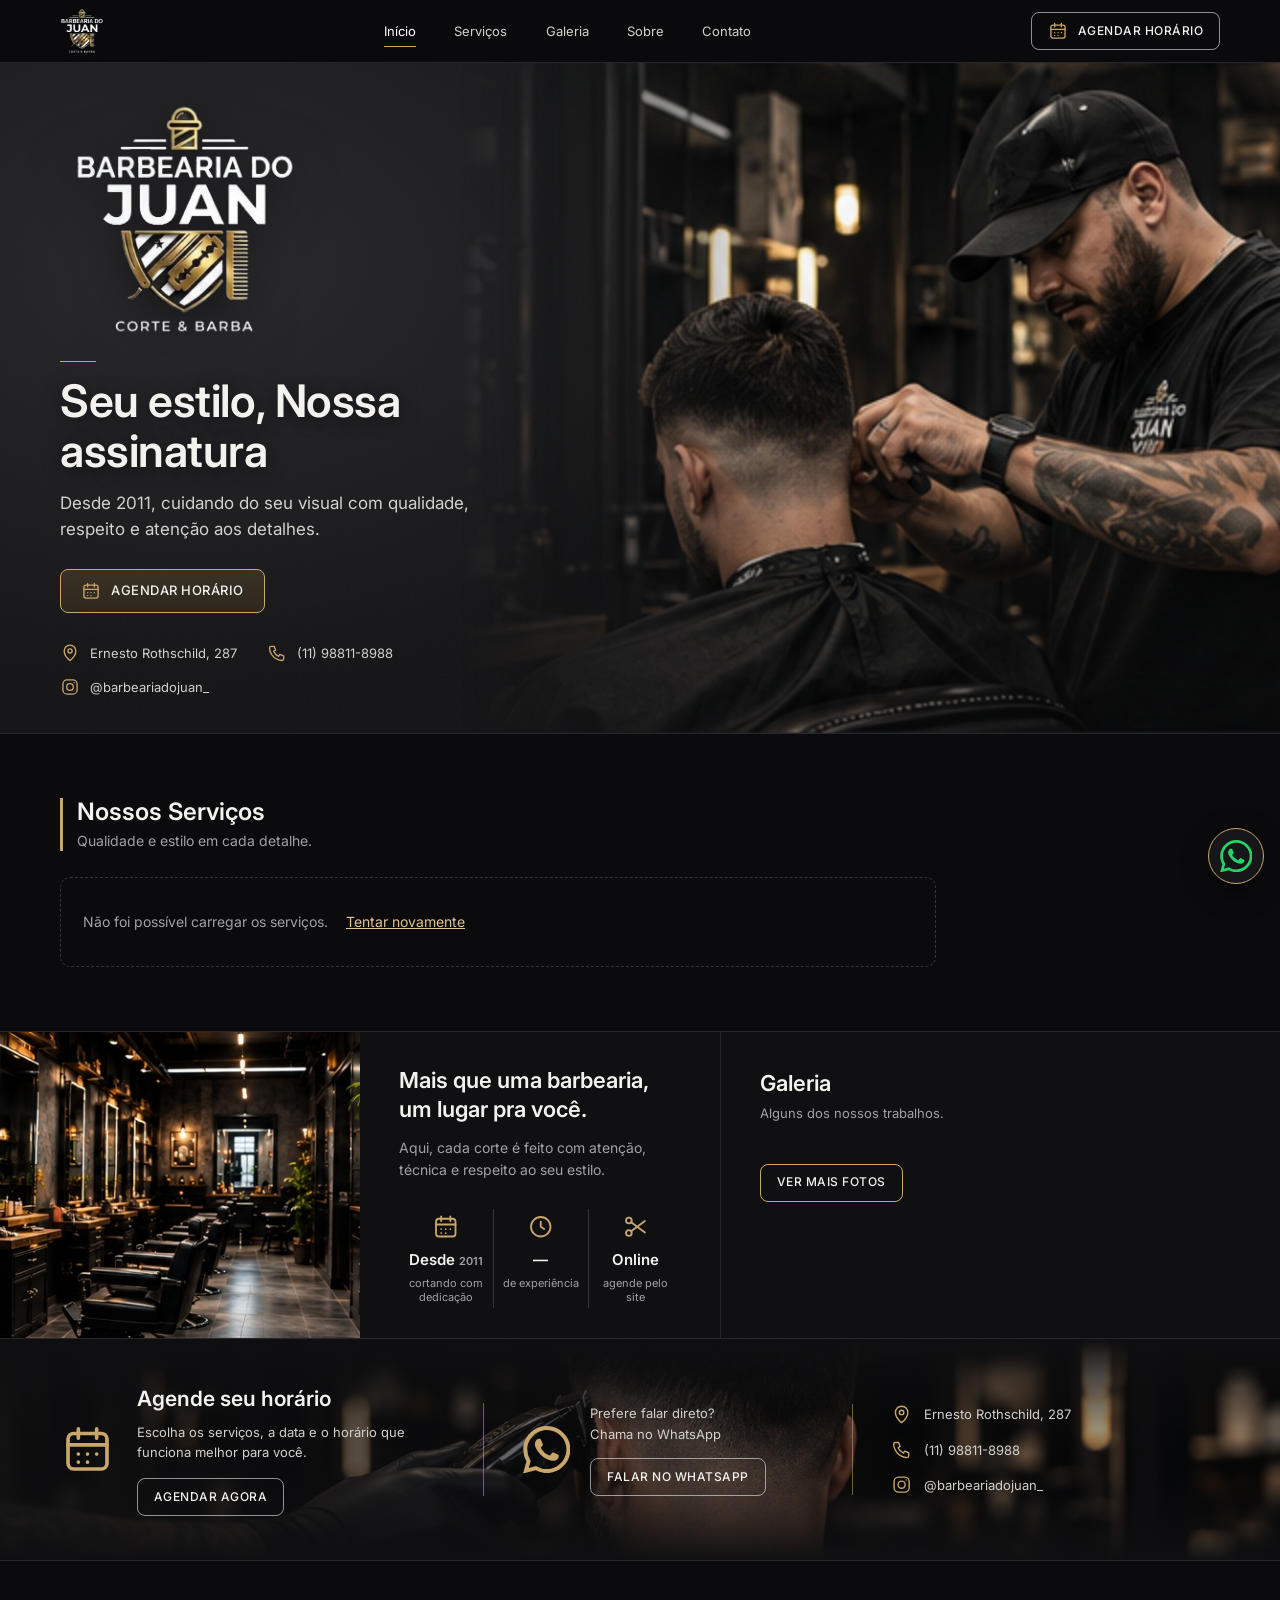
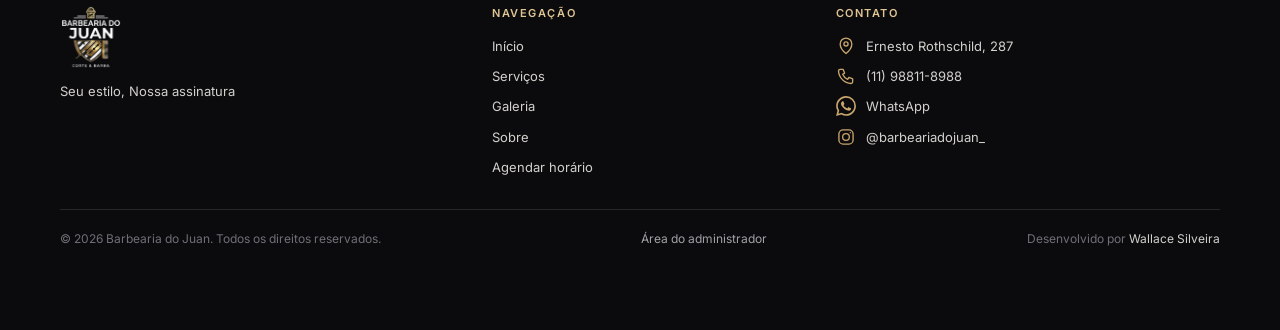
<file: index.html>
<!DOCTYPE html>
<html lang="pt-BR">
<head>
  <meta charset="utf-8">
  <meta name="viewport" content="width=device-width, initial-scale=1, viewport-fit=cover">
  <title>Barbearia do Juan — Seu estilo, Nossa assinatura</title>
  <meta name="description" content="Barbearia do Juan: cortes, barba e acabamento desde 2011. Escolha seus serviços e agende seu horário online. Ernesto Rothschild, 287.">
  <meta name="theme-color" content="#0b0b0d">
  <link rel="icon" type="image/png" href="assets/logo/logo-128.png">
  <link rel="preconnect" href="https://fonts.googleapis.com">
  <link rel="preconnect" href="https://fonts.gstatic.com" crossorigin>
  <link rel="stylesheet" href="https://fonts.googleapis.com/css2?family=Inter:wght@400;500;600;700&display=swap">
  <link rel="stylesheet" href="css/style.css">
</head>
<body>
  <a class="skip" href="#servicos">Ir para o conteúdo</a>

  <header class="header">
    <div class="container header__in">
      <a class="header__logo" href="#inicio" aria-label="Barbearia do Juan — início">
        <img data-logo src="assets/logo/logo-128.png" alt="Barbearia do Juan" width="44" height="46">
      </a>
      <nav class="nav" id="menu" aria-label="Principal">
        <a href="#inicio" aria-current="true">Início</a>
        <a href="#servicos">Serviços</a>
        <a href="#galeria">Galeria</a>
        <a href="#sobre">Sobre</a>
        <a href="#contato">Contato</a>
      </nav>
      <div class="nav-veu" id="menu-veu" aria-hidden="true"></div>
      <a class="btn btn--white btn--sm header__cta" href="agendamento.html">
        <i data-icon="calendar"></i><span>Agendar horário</span>
      </a>
      <button class="header__menu" type="button" id="menu-btn" aria-expanded="false" aria-controls="menu" aria-label="Abrir menu"><i data-icon="menu"></i></button>
    </div>
  </header>

  <main id="inicio">
    <section class="hero" aria-label="Apresentação">
      <div class="hero__photo"><img data-cfg-src="hero_foto" src="assets/images/hero.jpg" alt="Juan cortando o cabelo de um cliente na barbearia" fetchpriority="high"></div>
      <div class="hero__in">
        <div class="hero__content">
          <img class="hero__logo" data-logo src="assets/logo/logo-480.png" alt="Barbearia do Juan — Corte &amp; Barba" width="250" height="260">
          <div class="hero__line" aria-hidden="true"></div>
          <h1 data-cfg="slogan">Seu estilo, Nossa assinatura</h1>
          <p class="hero__text" data-cfg="hero_texto">Desde 2011, cuidando do seu visual com qualidade, respeito e atenção aos detalhes.</p>
          <a class="btn btn--tan" href="agendamento.html"><i data-icon="calendar"></i>Agendar horário</a>
          <div class="hero__info">
            <a data-maps href="https://www.google.com/maps/search/?api=1&query=Ernesto%20Rothschild%2C%20287" target="_blank" rel="noopener" aria-label="Ver endereço no Google Maps"><i data-icon="pin"></i><span data-cfg="endereco">Ernesto Rothschild, 287</span></a>
            <a data-tel href="tel:+5511988118988"><i data-icon="phone"></i><span data-cfg="telefone">(11) 98811-8988</span></a>
            <a data-insta href="https://www.instagram.com/barbeariadojuan_/" target="_blank" rel="noopener"><i data-icon="instagram"></i><span data-cfg="instagram">@barbeariadojuan_</span></a>
          </div>
        </div>
      </div>
    </section>

    <section class="section" id="servicos" aria-labelledby="t-servicos">
      <div class="container">
        <div class="section-head">
          <h2 id="t-servicos">Nossos Serviços</h2>
          <p data-cfg="servicos_subtitulo">Qualidade e estilo em cada detalhe.</p>
        </div>
        <div class="servicos">
          <div class="servicos__lista" id="servicos-lista" aria-live="polite">
            <div class="card-s skeleton"></div><div class="card-s skeleton"></div><div class="card-s skeleton"></div><div class="card-s skeleton"></div>
          </div>
          <div class="combos" id="combos-lista"></div>
        </div>
      </div>
    </section>

    <div class="duo">
      <section class="sobre" id="sobre" aria-labelledby="t-sobre">
        <div class="sobre__foto"><img data-cfg-src="sobre_foto" src="assets/images/sobre.jpg" alt="Interior da Barbearia do Juan com cadeiras e espelhos" loading="lazy"></div>
        <div class="sobre__txt">
          <h2 id="t-sobre" data-cfg="sobre_titulo">Mais que uma barbearia, um lugar pra você.</h2>
          <p data-cfg="sobre_texto">Aqui, cada corte é feito com atenção, técnica e respeito ao seu estilo.</p>
          <div class="stats">
            <div class="stat"><i data-icon="calendar"></i><b>Desde <span data-cfg="desde">2011</span></b><span>cortando com dedicação</span></div>
            <div class="stat"><i data-icon="clock"></i><b id="anos">—</b><span>de experiência</span></div>
            <div class="stat"><i data-icon="scissors"></i><b>Online</b><span>agende pelo site</span></div>
          </div>
        </div>
      </section>
      <section class="galeria" id="galeria" aria-labelledby="t-galeria">
        <h2 id="t-galeria">Galeria</h2>
        <p>Alguns dos nossos trabalhos.</p>
        <div class="galeria__grid" id="galeria-grid"></div>
        <a class="btn btn--sm" data-insta href="https://www.instagram.com/barbeariadojuan_/" target="_blank" rel="noopener">Ver mais fotos</a>
      </section>
    </div>

    <section class="cta" id="contato" aria-label="Agendamento e contato">
      <div class="cta__bg" aria-hidden="true"><img src="assets/images/cta-fundo.jpg" alt="" loading="lazy"></div>
      <div class="container cta__in">
        <div class="cta__col">
          <i class="cta__icon" data-icon="calendar"></i>
          <div>
            <h2>Agende seu horário</h2>
            <p>Escolha os serviços, a data e o horário que funciona melhor para você.</p>
            <a class="btn btn--white btn--sm" href="agendamento.html">Agendar agora</a>
          </div>
        </div>
        <div class="cta__col cta__col--wa">
          <i class="cta__icon" data-icon="whatsapp"></i>
          <div>
            <p>Prefere falar direto?<br>Chama no WhatsApp</p>
            <a class="btn btn--white btn--sm" data-wa href="https://wa.me/5511988118988" target="_blank" rel="noopener">Falar no WhatsApp</a>
          </div>
        </div>
        <div class="cta__col">
          <address class="contato">
            <a data-maps href="https://www.google.com/maps/search/?api=1&query=Ernesto%20Rothschild%2C%20287" target="_blank" rel="noopener" aria-label="Ver endereço no Google Maps"><i data-icon="pin"></i><span data-cfg="endereco">Ernesto Rothschild, 287</span></a>
            <a data-tel href="tel:+5511988118988"><i data-icon="phone"></i><span data-cfg="telefone">(11) 98811-8988</span></a>
            <a data-insta href="https://www.instagram.com/barbeariadojuan_/" target="_blank" rel="noopener"><i data-icon="instagram"></i><span data-cfg="instagram">@barbeariadojuan_</span></a>
          </address>
        </div>
      </div>
    </section>
  </main>

  <footer class="footer">
    <div class="container">
      <div class="footer__grid">
        <div class="footer__marca">
          <img data-logo src="assets/logo/logo-128.png" alt="Barbearia do Juan" width="62" height="64" loading="lazy">
          <p><span data-cfg="slogan">Seu estilo, Nossa assinatura</span></p>
        </div>
        <nav class="footer__col" aria-label="Rodapé">
          <h3>Navegação</h3>
          <a href="#inicio">Início</a>
          <a href="#servicos">Serviços</a>
          <a href="#galeria">Galeria</a>
          <a href="#sobre">Sobre</a>
          <a href="agendamento.html">Agendar horário</a>
        </nav>
        <div class="footer__col">
          <h3>Contato</h3>
          <a data-maps href="https://www.google.com/maps/search/?api=1&query=Ernesto%20Rothschild%2C%20287" target="_blank" rel="noopener" aria-label="Ver endereço no Google Maps"><i data-icon="pin"></i><span data-cfg="endereco">Ernesto Rothschild, 287</span></a>
          <a data-tel href="tel:+5511988118988"><i data-icon="phone"></i><span data-cfg="telefone">(11) 98811-8988</span></a>
          <a data-wa href="https://wa.me/5511988118988" target="_blank" rel="noopener"><i data-icon="whatsapp"></i>WhatsApp</a>
          <a data-insta href="https://www.instagram.com/barbeariadojuan_/" target="_blank" rel="noopener"><i data-icon="instagram"></i><span data-cfg="instagram">@barbeariadojuan_</span></a>
        </div>
      </div>
      <div class="footer__base">
        <span>© <span id="ano-atual"></span> <span data-cfg="nome">Barbearia do Juan</span>. Todos os direitos reservados.</span>
        <a href="admin.html">Área do administrador</a>
        <span>Desenvolvido por <a id="credito-link" href="https://www.linkedin.com/in/wallacesilveira/" target="_blank" rel="noopener">Wallace Silveira</a></span>
      </div>
    </div>
  </footer>

  <a class="wa-float" data-wa href="https://wa.me/5511988118988" target="_blank" rel="noopener" aria-label="Falar pelo WhatsApp"><i data-icon="whatsapp"></i></a>

  <dialog class="lightbox" id="lightbox" aria-label="Foto da galeria">
    <img id="lightbox-img" alt="">
    <button type="button" id="lightbox-close" aria-label="Fechar"><i data-icon="close"></i></button>
  </dialog>

  <script src="js/config.js"></script>
  <script src="js/dados-padrao.js"></script>
  <script src="js/icons.js"></script>
  <script src="js/availability.js"></script>
  <script src="js/services.js"></script>
  <script src="js/app.js"></script>
</body>
</html>
</file>
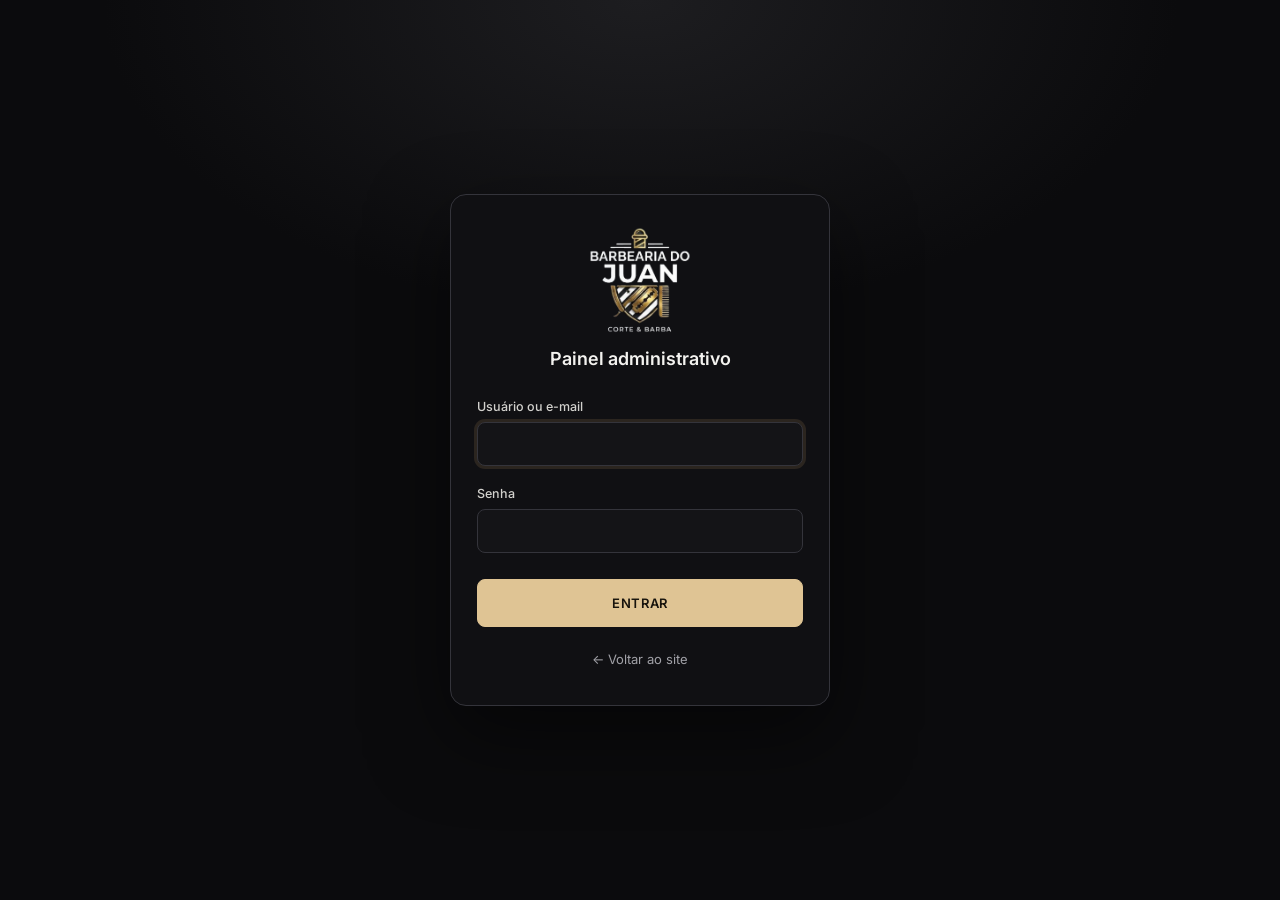
<file: admin.html>
<!DOCTYPE html>
<html lang="pt-BR">
<head>
  <meta charset="utf-8">
  <meta name="viewport" content="width=device-width, initial-scale=1, viewport-fit=cover">
  <meta name="robots" content="noindex, nofollow">
  <title>Painel — Barbearia do Juan</title>
  <meta name="theme-color" content="#0b0b0d">
  <link rel="icon" type="image/png" href="assets/logo/logo-128.png">
  <link rel="preconnect" href="https://fonts.googleapis.com">
  <link rel="preconnect" href="https://fonts.gstatic.com" crossorigin>
  <link rel="stylesheet" href="https://fonts.googleapis.com/css2?family=Inter:wght@400;500;600;700&display=swap">
  <link rel="stylesheet" href="css/style.css">
  <link rel="stylesheet" href="css/admin.css">
</head>
<body class="admin">
  <!-- LOGIN -->
  <main class="login" id="login" hidden>
    <form class="login__card" id="form-login" novalidate>
      <img src="assets/logo/logo-480.png" alt="Barbearia do Juan" width="120" height="125">
      <h1>Painel administrativo</h1>
      <div class="campo"><label for="l-user">Usuário ou e-mail</label><input id="l-user" name="usuario" autocomplete="username" required></div>
      <div class="campo"><label for="l-senha">Senha</label><input id="l-senha" name="senha" type="password" autocomplete="current-password" required></div>
      <p class="erro-login" id="l-erro" role="alert" hidden></p>
      <button class="btn btn--solid" type="submit" id="l-btn">Entrar</button>
      <a class="voltar-site" href="index.html">← Voltar ao site</a>
    </form>
  </main>

  <!-- PAINEL -->
  <div class="adm" id="painel" hidden>
    <aside class="side" id="side" aria-label="Menu do painel">
      <div class="side__marca"><img src="assets/logo/logo-128.png" alt="" width="64" height="66"><span>BARBEARIA DO JUAN</span></div>
      <nav class="side__nav" id="nav" aria-label="Seções do painel">
        <span class="side__grupo">Operação</span>
        <a href="#/dashboard" data-v="dashboard"><i data-icon="home"></i>Hoje</a>
        <a href="#/agendamentos" data-v="agendamentos"><i data-icon="calendar"></i>Agenda</a>
        <a href="#/caixa" data-v="caixa"><i data-icon="wallet"></i>Caixa</a>
        <a href="#/clientes" data-v="clientes"><i data-icon="users"></i>Clientes</a>
        <a href="#/alertas" data-v="alertas"><i data-icon="bell"></i>Alertas<span class="badge" data-badge-alertas hidden></span></a>
        <span class="side__grupo">Catálogo</span>
        <a href="#/servicos" data-v="servicos"><i data-icon="scissors"></i>Serviços</a>
        <a href="#/combos" data-v="combos"><i data-icon="layers"></i>Combos</a>
        <a href="#/produtos" data-v="produtos"><i data-icon="box"></i>Produtos</a>
        <span class="side__grupo">Ajustes</span>
        <a href="#/barbeiros" data-v="barbeiros"><i data-icon="user"></i>Barbeiros</a>
        <a href="#/horarios" data-v="horarios"><i data-icon="clock"></i>Horários</a>
        <a href="#/bloqueios" data-v="bloqueios"><i data-icon="ban"></i>Bloqueios</a>
        <a href="#/galeria" data-v="galeria"><i data-icon="image"></i>Galeria</a>
        <a href="#/config" data-v="config"><i data-icon="settings"></i>Configurações</a>
      </nav>
      <div class="side__rodape">
        <a href="index.html" target="_blank" rel="noopener"><i data-icon="eye"></i>Ver site</a>
        <button type="button" id="sair"><i data-icon="logout"></i>Sair</button>
      </div>
    </aside>
    <div class="side__veu" id="veu" hidden></div>
    <div class="principal">
      <header class="topo">
        <button type="button" class="topo__menu" id="abrir-menu" aria-label="Abrir menu" aria-controls="side"><i data-icon="menu"></i></button>
        <span class="topo__titulo" id="titulo-topo">Hoje</span>
        <a class="topo__sino" href="#/alertas" aria-label="Alertas"><i data-icon="bell"></i><span class="badge" data-badge-alertas hidden></span></a>
      </header>
      <main class="conteudo" id="conteudo" tabindex="-1" aria-live="polite"></main>
    </div>
  </div>

  <dialog class="modal" id="modal" aria-labelledby="modal-titulo">
    <form method="dialog" class="modal__box" id="modal-form" novalidate>
      <header class="modal__topo"><h2 id="modal-titulo"></h2><button type="button" class="icone" id="modal-x" aria-label="Fechar"><i data-icon="close"></i></button></header>
      <div class="modal__corpo" id="modal-corpo"></div>
      <footer class="modal__rodape" id="modal-rodape"></footer>
    </form>
  </dialog>
  <div class="toast" id="toast" role="status" aria-live="assertive" hidden></div>

  <script src="js/config.js"></script>
  <script src="js/icons.js"></script>
  <script src="js/availability.js"></script>
<script src="js/comissoes.js"></script>
  <script src="js/services.js"></script>
  <script src="js/admin.js"></script>
</body>
</html>
</file>
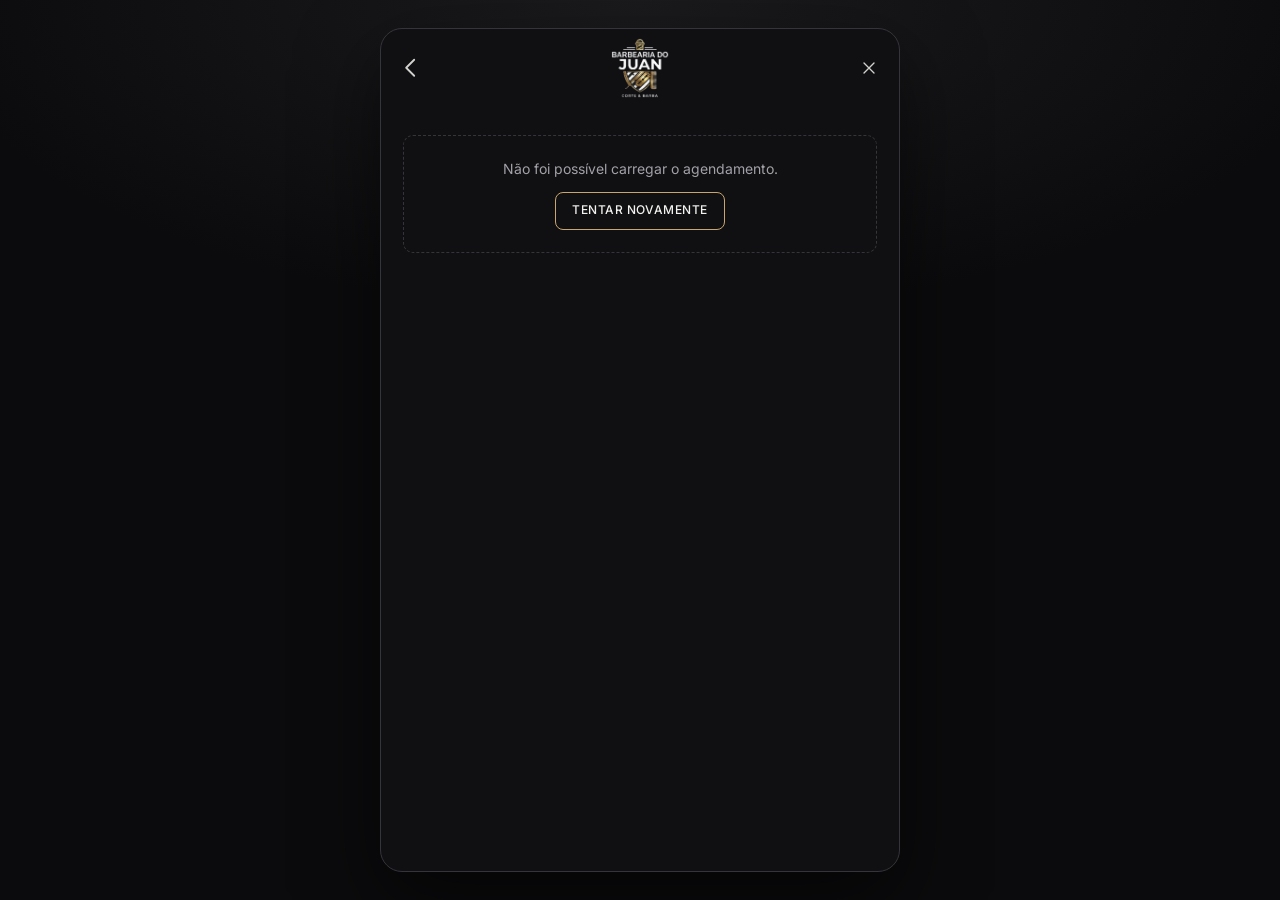
<file: agendamento.html>
<!DOCTYPE html>
<html lang="pt-BR">
<head>
  <meta charset="utf-8">
  <meta name="viewport" content="width=device-width, initial-scale=1, viewport-fit=cover">
  <title>Agendar horário — Barbearia do Juan</title>
  <meta name="description" content="Agende seu horário na Barbearia do Juan: escolha os serviços, a data e o horário.">
  <meta name="theme-color" content="#0b0b0d">
  <link rel="icon" type="image/png" href="assets/logo/logo-128.png">
  <link rel="preconnect" href="https://fonts.googleapis.com">
  <link rel="preconnect" href="https://fonts.gstatic.com" crossorigin>
  <link rel="stylesheet" href="https://fonts.googleapis.com/css2?family=Inter:wght@400;500;600;700&display=swap">
  <link rel="stylesheet" href="css/style.css">
  <link rel="stylesheet" href="css/agendamento.css">
</head>
<body class="app">
  <div class="shell">
    <header class="app-top">
      <button class="app-back" type="button" id="voltar" aria-label="Voltar"><i data-icon="left"></i></button>
      <a class="app-logo" href="index.html" aria-label="Barbearia do Juan — página inicial"><img data-logo src="assets/logo/logo-128.png" alt="Barbearia do Juan" width="58" height="60"></a>
      <button class="app-close" type="button" id="fechar-agendamento" aria-label="Fechar agendamento" title="Fechar e voltar à página inicial"><i data-icon="close"></i></button>
    </header>
    <ol class="stepper" id="stepper" aria-label="Etapas do agendamento"></ol>
    <main class="tela" id="tela" aria-live="polite"><div class="carregando"><span class="spinner" aria-hidden="true"></span>Carregando…</div></main>
    <footer class="app-foot" id="rodape" hidden></footer>
  </div>
  <div class="toast" id="toast" role="status" aria-live="assertive" hidden></div>

  <script src="js/config.js"></script>
  <script src="js/dados-padrao.js"></script>
  <script src="js/icons.js"></script>
  <script src="js/availability.js"></script>
  <script src="js/services.js"></script>
  <script src="js/agendamento.js"></script>
</body>
</html>
</file>
<file: css/style.css>
/* =====================================================================
   Barbearia do Juan — estilos base + site (index.html)
   Paleta: preto, cinza escuro, cimento queimado, branco; dourado só em detalhes.
   Organização: tokens → base → componentes (na ordem da página) → breakpoints
   (1300 / 1100 / 860 / 760 / 600 / 360), do maior para o menor.
   ===================================================================== */
:root {
  --bg: #0b0b0d;
  --bg-2: #101013;
  --surface: #141417;
  --surface-2: #1b1b1f;
  --line: #26262b;
  --line-2: #34343b;
  --text: #f3f2ef;
  --text-2: #d2d1cd;
  --muted: #a1a1a7;
  --dim: #6f6f77;
  --gold: #c9a66b;
  --gold-2: #dfc494;
  --gold-soft: rgba(201, 166, 107, .14);
  --ok: #7cc496;
  --err: #e58275;
  --radius: 10px;
  --gutter: clamp(16px, 4vw, 40px);
  --header-h: 62px;
  --fab: 56px; /* botão flutuante do WhatsApp */
  --font: 'Inter', system-ui, -apple-system, 'Segoe UI', Roboto, Helvetica, Arial, sans-serif;
  color-scheme: dark;
}

*, *::before, *::after { box-sizing: border-box; }
html { -webkit-text-size-adjust: 100%; scroll-behavior: smooth; scroll-padding-top: calc(var(--header-h) + 8px); }
/* nada pode alargar a página: no celular isso faz a tela "andar" para o lado ao arrastar o dedo */
html, body { overflow-x: clip; }
body {
  margin: 0; background: var(--bg); color: var(--text); font: 400 15px/1.55 var(--font);
  -webkit-font-smoothing: antialiased; min-height: 100vh;
}
img { display: block; max-width: 100%; }
a { color: inherit; text-decoration: none; }
button, input, select, textarea { font: inherit; color: inherit; }
button { cursor: pointer; }
h1, h2, h3, p { margin: 0; }
ul { margin: 0; padding: 0; list-style: none; }
[hidden] { display: none !important; }
.ic { width: 1.25em; height: 1.25em; flex: none; }
.sr-only { position: absolute; width: 1px; height: 1px; overflow: hidden; clip: rect(0 0 0 0); white-space: nowrap; }
:focus-visible { outline: 2px solid var(--gold); outline-offset: 2px; border-radius: 4px; }
.skip { position: absolute; left: 12px; top: -60px; z-index: 100; background: var(--gold); color: #111; padding: 8px 14px; border-radius: 6px; font-weight: 600; }
.skip:focus { top: 12px; }
.container { width: 100%; max-width: 1240px; margin-inline: auto; padding-inline: var(--gutter); }

/* ------------------------------------------------------------- botões */
.btn {
  display: inline-flex; align-items: center; justify-content: center; gap: 10px; min-height: 44px; padding: 0 20px;
  border-radius: 8px; border: 1px solid var(--gold); background: transparent; color: var(--text);
  font-size: 13px; font-weight: 500; letter-spacing: .04em; text-transform: uppercase; white-space: nowrap;
  transition: background .2s, border-color .2s, color .2s, transform .15s;
}
.btn .ic { color: var(--gold); font-size: 16px; }
.btn:hover { background: var(--gold-soft); }
.btn:active { transform: translateY(1px); }
.btn--tan { background: linear-gradient(180deg, #3a3226, #2d271e); border-color: var(--gold); }
.btn--tan:hover { background: linear-gradient(180deg, #463c2c, #372f23); }
.btn--white { border-color: rgba(255, 255, 255, .55); }
.btn--white:hover { background: rgba(255, 255, 255, .08); border-color: #fff; }
.btn--solid { background: var(--gold-2); border-color: var(--gold-2); color: #17130c; font-weight: 600; }
.btn--solid .ic { color: #17130c; }
.btn--solid:hover { background: #ead2a6; }
.btn--sm { min-height: 38px; padding: 0 16px; font-size: 12px; }
.btn[disabled], .btn[aria-disabled="true"] { opacity: .45; cursor: not-allowed; pointer-events: none; }

/* ------------------------------------------------------------ cabeçalho */
.header {
  position: sticky; top: 0; z-index: 50; background: rgba(11, 11, 13, .94); backdrop-filter: blur(10px);
  border-bottom: 1px solid var(--line); padding-top: env(safe-area-inset-top, 0px);
}
.header__in { display: flex; align-items: center; justify-content: space-between; gap: 24px; height: var(--header-h); }
.header__logo img { height: 46px; width: auto; }
.nav { display: flex; gap: clamp(20px, 3vw, 44px); margin-inline: auto; }
.nav a { position: relative; font-size: 13px; color: var(--text-2); padding: 8px 0; transition: color .2s; }
.nav a::after { content: ''; position: absolute; left: 0; right: 0; bottom: 2px; height: 1px; background: var(--gold); transform: scaleX(0); transition: transform .25s; }
.nav a:hover, .nav a[aria-current="true"] { color: #fff; }
.nav a:hover::after, .nav a[aria-current="true"]::after { transform: scaleX(1); }
.header__cta { display: inline-flex; }
.header__menu { display: none; width: 44px; height: 44px; align-items: center; justify-content: center; background: none; border: 1px solid var(--line-2); border-radius: 8px; font-size: 20px; }
.nav-veu { display: none; }

/* ----------------------------------------------------------------- hero */
.hero {
  position: relative; overflow: hidden; border-bottom: 1px solid var(--line);
  background:
    radial-gradient(70% 90% at 15% 30%, #2b2b2e 0%, rgba(20, 20, 22, 0) 70%),
    url("data:image/svg+xml;utf8,<svg xmlns='http://www.w3.org/2000/svg' width='200' height='200'><filter id='n'><feTurbulence type='fractalNoise' baseFrequency='.85' numOctaves='2' stitchTiles='stitch'/><feColorMatrix values='0 0 0 0 1 0 0 0 0 1 0 0 0 0 1 0 0 0 .05 0'/></filter><rect width='100%' height='100%' filter='url(%23n)'/></svg>"),
    #111113;
}
.hero__photo { position: absolute; top: 0; right: 0; bottom: 0; width: 64%; -webkit-mask-image: linear-gradient(90deg, transparent 0, #000 38%); mask-image: linear-gradient(90deg, transparent 0, #000 38%); }
.hero__photo img { width: 100%; height: 100%; object-fit: cover; object-position: 60% 30%; }
.hero__photo::after { content: ''; position: absolute; inset: 0; background: linear-gradient(0deg, rgba(11, 11, 13, .55), transparent 40%); }
.hero__in { position: relative; z-index: 2; min-height: clamp(460px, 40vw, 590px); display: flex; flex-direction: column; justify-content: center; padding-block: 36px; max-width: 1240px; margin-inline: auto; padding-inline: var(--gutter); }
.hero__content { max-width: 500px; }
.hero__logo { width: clamp(170px, 18vw, 250px); height: auto; margin: 0 0 22px 10px; filter: drop-shadow(0 6px 24px rgba(0, 0, 0, .55)); }
.hero__line { width: 36px; height: 1px; background: var(--gold); margin-bottom: 14px; }
.hero h1 { font-size: clamp(30px, 3.5vw, 46px); line-height: 1.12; font-weight: 600; letter-spacing: -.01em; text-shadow: 0 2px 18px rgba(0, 0, 0, .5); }
.hero__text { margin: 14px 0 26px; color: var(--text-2); font-size: clamp(15px, 1.35vw, 17px); max-width: 420px; }
.hero__info { display: flex; flex-wrap: wrap; gap: 14px 30px; margin-top: 30px; font-size: 13px; color: var(--text-2); }
.hero__info a, .hero__info span { display: inline-flex; align-items: center; gap: 10px; }
.hero__info .ic { color: var(--gold); font-size: 16px; }
.hero__info a:hover { color: #fff; }

/* -------------------------------------------------------------- seções */
.section { padding-block: clamp(40px, 6vw, 64px); border-bottom: 1px solid var(--line); }
.section-head { border-left: 3px solid var(--gold); padding-left: 14px; margin-bottom: 26px; }
.section-head h2 { font-size: clamp(20px, 2.2vw, 24px); font-weight: 600; line-height: 1.2; }
.section-head p { color: var(--muted); font-size: 14px; margin-top: 3px; }

/* serviços (cards) + combos */
.servicos { display: grid; grid-template-columns: minmax(0, 1fr) 264px; gap: 20px; align-items: center; }
.servicos__lista { align-content: center; display: grid; grid-template-columns: repeat(auto-fill, minmax(100px, 1fr)); gap: 12px; }
.card-s { display: flex; flex-direction: column; background: var(--surface); border: 1px solid var(--line); border-radius: var(--radius); overflow: hidden; transition: border-color .2s, transform .2s; }
.card-s:hover { border-color: var(--gold); }
.card-s__foto { aspect-ratio: 4 / 5; background: var(--surface-2); overflow: hidden; }
.card-s__foto img { width: 100%; height: 100%; object-fit: cover; object-position: 50% 30%; }
.card-s__body { padding: 12px 10px 14px; display: flex; flex-direction: column; gap: 5px; flex: 1; }
.card-s__nome { font-size: 13px; font-weight: 600; letter-spacing: -.01em; white-space: nowrap; }
.card-s__dur { display: flex; align-items: center; gap: 6px; font-size: 12px; color: var(--muted); }
.card-s__dur .ic { font-size: 13px; }
.card-s__preco { margin-top: auto; padding-top: 6px; font-size: 15px; font-weight: 600; }
.card-s__preco.consulta { font-size: 12px; font-weight: 500; color: var(--gold-2); letter-spacing: .02em; padding-top: 8px; }

.combos { display: flex; flex-direction: column; gap: 12px; }
.card-c { position: relative; flex: 1; overflow: hidden; display: flex; flex-direction: column; justify-content: center; gap: 8px; padding: 26px 24px; background: var(--surface); border: 1px solid var(--line); border-radius: var(--radius); min-height: 220px; }
.card-c__foto { position: absolute; top: 0; right: 0; bottom: 0; width: 42%; z-index: 0; }
.card-c__foto img { width: 100%; height: 100%; object-fit: cover; object-position: center; opacity: .9; }
.card-c__foto::before { content: ''; position: absolute; inset: 0; z-index: 1; background: linear-gradient(90deg, var(--surface) 0%, rgba(20, 20, 23, 0) 65%); }
.card-c > *:not(.card-c__foto) { position: relative; z-index: 1; max-width: 78%; }
.card-c h3 { font-size: 20px; font-weight: 600; }
.card-c__desc { font-size: 13px; color: var(--muted); }
.card-c__dur { display: flex; align-items: center; gap: 7px; font-size: 13px; color: var(--text-2); }
.card-c__preco { font-size: 22px; font-weight: 600; color: var(--gold-2); }
.card-c .btn { align-self: flex-start; margin-top: 6px; max-width: none; }

/* ------------------------------------------------------- sobre + galeria */
.duo { display: grid; grid-template-columns: minmax(0, 1.55fr) minmax(0, 1.2fr); border-bottom: 1px solid var(--line); }
.sobre { display: grid; grid-template-columns: minmax(0, 1fr) minmax(0, 1fr); border-right: 1px solid var(--line); }
.sobre__foto { position: relative; min-height: 300px; }
.sobre__foto img { position: absolute; inset: 0; width: 100%; height: 100%; object-fit: cover; }
.sobre__txt { display: flex; flex-direction: column; justify-content: center; padding: 34px clamp(20px, 3vw, 40px) 30px; background: var(--bg-2); }
.sobre__txt h2 { font-size: clamp(19px, 1.8vw, 22px); font-weight: 600; line-height: 1.3; }
.sobre__txt p { margin-top: 14px; color: var(--muted); font-size: 14px; }
.stats { display: grid; grid-template-columns: repeat(3, 1fr); margin-top: 28px; }
.stat { display: flex; flex-direction: column; align-items: center; text-align: center; gap: 4px; padding: 4px 8px; }
.stat + .stat { border-left: 1px solid var(--line-2); }
.stat .ic { color: var(--gold); font-size: 22px; margin-bottom: 4px; }
.stat b { font-size: 15px; font-weight: 600; }
.stat span { font-size: 11px; color: var(--muted); line-height: 1.3; }
.galeria { padding: 34px clamp(20px, 3vw, 40px); background: var(--bg-2); display: flex; flex-direction: column; }
.galeria h2 { font-size: 22px; font-weight: 600; }
.galeria > p { color: var(--muted); font-size: 13px; margin: 3px 0 20px; }
.galeria__grid { display: grid; grid-template-columns: repeat(4, 1fr); gap: 10px; }
.galeria__item { position: relative; aspect-ratio: 1 / 1; overflow: hidden; border: 1px solid var(--line-2); border-radius: 6px; background: var(--surface); padding: 0; }
.galeria__item img { width: 100%; height: 100%; object-fit: cover; object-position: 50% 30%; }
.galeria .btn { align-self: flex-start; margin-top: 20px; }

/* fotos levemente escurecidas; cor original (e leve zoom) só em telas com mouse */
.card-s__foto img, .galeria__item img { filter: brightness(.78); transition: filter .35s ease, transform .4s; }
.card-s:focus-visible .card-s__foto img, .galeria__item:focus-visible img { filter: brightness(1); }
@media (hover: hover) {
  .card-s:hover { transform: translateY(-2px); }
  .card-s:hover .card-s__foto img, .galeria__item:hover img { filter: brightness(1); }
  .card-s:hover .card-s__foto img { transform: scale(1.05); }
  .galeria__item:hover img { transform: scale(1.06); }
}

.lightbox { border: 0; padding: 0; background: transparent; max-width: 94vw; max-height: 92vh; }
.lightbox::backdrop { background: rgba(0, 0, 0, .88); }
.lightbox img { max-width: 94vw; max-height: 88vh; border-radius: 8px; object-fit: contain; }
.lightbox button { position: absolute; top: 8px; right: 8px; width: 44px; height: 44px; border-radius: 50%; border: 1px solid var(--line-2); background: rgba(0, 0, 0, .6); display: grid; place-items: center; }

/* ------------------------------------------------- chamada + contato */
.cta { position: relative; overflow: hidden; border-bottom: 1px solid var(--line); background: #0f0f11; }
.cta__bg { position: absolute; inset: 0; width: 100%; }
.cta__bg img { width: 100%; height: 100%; object-fit: cover; object-position: 50% 45%; filter: brightness(.8) saturate(.95); transition: filter .4s ease; }
/* escurece onde está o texto e esmaece nas bordas de cima e de baixo */
.cta__bg::after { content: ''; position: absolute; inset: 0; background: linear-gradient(90deg, rgba(15, 15, 17, .8) 0%, rgba(15, 15, 17, .5) 45%, rgba(15, 15, 17, .2) 100%); transition: opacity .4s ease; }
.cta__bg::before { content: ''; position: absolute; inset: -1px 0; z-index: 1; pointer-events: none; background: linear-gradient(180deg, #0f0f11 0%, rgba(15, 15, 17, .55) 18%, rgba(15, 15, 17, 0) 40%, rgba(15, 15, 17, 0) 60%, rgba(15, 15, 17, .55) 82%, #0f0f11 100%); }
@media (hover: hover) {
  .cta:hover .cta__bg img { filter: none; }
  .cta:hover .cta__bg::after { opacity: .3; }
}
.cta__in { position: relative; z-index: 1; display: grid; grid-template-columns: 1.15fr 1fr 1fr; align-items: center; padding-block: 44px; }
.cta__col { display: flex; align-items: center; gap: 22px; padding-inline: clamp(16px, 3vw, 44px); }
.cta__col + .cta__col { border-left: 1px solid rgba(201, 166, 107, .55); }
.cta__col:first-child { padding-left: 0; }
.cta__icon { font-size: 44px; color: var(--gold); flex: none; }
.cta__col h2 { font-size: 21px; font-weight: 600; }
.cta__col p { color: var(--text-2); font-size: 13px; margin: 6px 0 16px; }
.cta__col--wa { gap: 20px; }
.cta__col--wa .cta__icon { font-size: 38px; }
.cta__col--wa p { margin: 0 0 14px; font-size: 13px; line-height: 1.6; }
.contato { display: flex; flex-direction: column; gap: 14px; font-size: 13px; font-style: normal; }
.contato a, .contato span { display: flex; align-items: center; gap: 12px; color: var(--text-2); }
.contato a:hover { color: #fff; }
.contato .ic { color: var(--gold); font-size: 17px; }

/* --------------------------------------------------------------- rodapé */
/* o espaço extra no fim evita que o botão flutuante cubra a última linha */
.footer { padding-block: 44px calc(26px + var(--fab) + env(safe-area-inset-bottom, 0px)); color: var(--muted); font-size: 13px; }
.footer a:hover { color: var(--gold-2); }
.footer__grid { display: grid; grid-template-columns: 1.3fr 1fr 1.3fr; gap: 32px 48px; padding-bottom: 32px; }
.footer__marca img { height: 64px; width: auto; margin-bottom: 12px; }
.footer__marca p { color: var(--text-2); max-width: 240px; }
.footer__col { display: flex; flex-direction: column; align-items: flex-start; gap: 10px; }
.footer__col h3 { font-size: 11px; letter-spacing: .14em; text-transform: uppercase; color: var(--gold-2); font-weight: 600; margin-bottom: 4px; }
.footer__col a, .footer__col > span { display: inline-flex; align-items: center; gap: 10px; color: var(--text-2); }
.footer__col .ic { color: var(--gold); font-size: 16px; }
.footer__col a:hover { color: #fff; }
.footer__base { display: flex; flex-wrap: wrap; align-items: center; justify-content: space-between; gap: 8px 24px; padding-top: 20px; border-top: 1px solid var(--line); font-size: 12px; color: var(--dim); }
.footer__base a { color: var(--muted); text-decoration: none; }
.footer__base a:hover { color: var(--gold-2); }
#credito-link { color: var(--text-2); }

.wa-float {
  position: fixed; right: max(16px, env(safe-area-inset-right, 0px)); bottom: max(16px, env(safe-area-inset-bottom, 0px)); z-index: 40;
  width: var(--fab); height: var(--fab); border-radius: 50%; display: grid; place-items: center; font-size: 26px; color: #25d366;
  background: #17171a; border: 1px solid var(--gold); box-shadow: 0 8px 24px rgba(0, 0, 0, .5); transition: transform .2s, background .2s;
}
.wa-float:hover { background: #22201b; transform: scale(1.05); }

/* estados de carregamento / erro */
.skeleton { background: linear-gradient(90deg, var(--surface) 25%, var(--surface-2) 50%, var(--surface) 75%); background-size: 200% 100%; animation: shimmer 1.4s infinite linear; border-radius: var(--radius); }
.card-s.skeleton { min-height: 230px; border: 1px solid var(--line); }
@keyframes shimmer { to { background-position: -200% 0; } }
.aviso { padding: 22px; border: 1px dashed var(--line-2); border-radius: var(--radius); color: var(--muted); font-size: 14px; grid-column: 1 / -1; }
.aviso button { margin-left: 8px; min-height: 44px; background: none; border: 0; color: var(--gold-2); text-decoration: underline; }

.reveal { opacity: 0; transform: translateY(14px); transition: opacity .6s, transform .6s; }
.reveal.in { opacity: 1; transform: none; }
@media (prefers-reduced-motion: reduce) {
  html { scroll-behavior: auto; }
  *, *::before, *::after { animation: none !important; transition: none !important; }
  .reveal { opacity: 1; transform: none; }
}
/* em telas de toque, campo com letra menor que 16px faz o iPhone dar zoom ao tocar e não voltar sozinho */
@media (pointer: coarse) {
  input:not([type="checkbox"]):not([type="radio"]):not([type="file"]), select, textarea { font-size: 16px !important; }
}

/* ============================================================ responsivo */
/* notebook pequeno: cards de serviço mais estreitos */
@media (min-width: 1101px) and (max-width: 1300px) {
  .card-s__nome { font-size: 12px; letter-spacing: -.02em; }
  .card-s__body { padding-inline: 8px; }
}

/* tablet: uma coluna por bloco; "Agende seu horário" com a foto em faixa acima do conteúdo */
@media (max-width: 1100px) {
  .servicos { grid-template-columns: 1fr; }
  .servicos__lista { grid-template-columns: repeat(auto-fit, minmax(100px, 1fr)); }
  .combos { flex-direction: row; flex-wrap: wrap; }
  .card-c { min-width: min(100%, 320px); }
  .duo { grid-template-columns: 1fr; }
  .sobre { border-right: 0; border-bottom: 1px solid var(--line); }

  .cta { display: flex; flex-direction: column; }
  .cta__bg { position: relative; inset: auto; height: clamp(170px, 42vw, 280px); flex: none; }
  .cta__bg img { object-position: 60% 50%; }
  .cta__bg::before { display: none; }
  .cta__bg::after, .cta:hover .cta__bg::after { bottom: -2px; opacity: 1; background: linear-gradient(180deg, rgba(15, 15, 17, 0) 0%, rgba(15, 15, 17, .35) 35%, rgba(15, 15, 17, .8) 70%, #0f0f11 100%); }
  .cta__in { width: 100%; grid-template-columns: 1fr; gap: 26px; padding-top: 0; margin-top: -28px; z-index: 2; }
  .cta__col { padding-inline: 0; }
  .cta__col + .cta__col { border-left: 0; border-top: 1px solid rgba(201, 166, 107, .4); padding-top: 26px; }
}

/* celular grande / tablet vertical: menu recolhido, hero empilhado */
@media (max-width: 860px) {
  :root { --header-h: 58px; }
  .header__logo img { height: 46px; }
  .header__menu { display: inline-flex; order: 3; }
  .header__cta { margin-left: auto; order: 2; padding: 0 14px; min-height: 44px; }
  .header__cta span { display: none; }
  .header__cta::after { content: 'Agendar'; }
  .nav {
    position: fixed; left: 0; right: 0; top: calc(var(--header-h) + env(safe-area-inset-top, 0px)); z-index: 2; flex-direction: column; gap: 0; margin: 0;
    max-height: calc(100dvh - var(--header-h) - env(safe-area-inset-top, 0px)); overflow-y: auto; overscroll-behavior: contain;
    background: rgba(11, 11, 13, .98); border-bottom: 1px solid var(--line); padding: 8px var(--gutter) 16px; transform: translateY(-8px); opacity: 0; visibility: hidden; transition: opacity .2s, transform .2s, visibility .2s;
  }
  .nav.open { opacity: 1; transform: none; visibility: visible; }
  .nav a { display: flex; align-items: center; min-height: 52px; padding: 0; font-size: 16px; border-bottom: 1px solid var(--line); }
  .nav a:last-child { border-bottom: 0; }
  .nav a::after { display: none; }
  .nav a[aria-current="true"] { color: var(--gold-2); }
  /* véu escuro atrás do menu aberto: toque fora fecha */
  .nav-veu { display: block; position: fixed; left: 0; right: 0; top: calc(var(--header-h) + env(safe-area-inset-top, 0px)); height: 100dvh; z-index: 1; background: rgba(0, 0, 0, .55); opacity: 0; visibility: hidden; transition: opacity .2s, visibility .2s; }
  .nav.open ~ .nav-veu { opacity: 1; visibility: visible; }

  .hero__photo { top: 0; bottom: auto; left: 0; width: 100%; height: 340px; -webkit-mask-image: linear-gradient(180deg, #000 45%, transparent 100%); mask-image: linear-gradient(180deg, #000 45%, transparent 100%); }
  .hero__photo img { object-position: 68% 22%; }
  .hero__in { justify-content: flex-end; min-height: 0; padding-top: 250px; padding-bottom: 32px; }
  .hero__logo { width: 150px; margin-left: 0; }
  .hero h1, .sobre__txt h2, .cta__col h2 { text-wrap: balance; }
  .hero__content, .hero__text { max-width: none; }
  .hero .btn { width: 100%; min-height: 50px; }
  /* contatos viram linhas de toque confortáveis */
  .hero__info { flex-direction: column; gap: 0; margin-top: 18px; font-size: 14px; }
  .hero__info a { min-height: 44px; }
  .contato { gap: 0; font-size: 14px; }
  .contato a { min-height: 44px; }

  /* serviços: cards e combo dividem a mesma grade (o combo encaixa ao lado dos últimos cards) */
  .servicos { grid-template-columns: repeat(5, minmax(0, 1fr)); gap: 12px; align-items: stretch; }
  .servicos__lista, .combos { display: contents; }
  .combos > .card-c { grid-column: span 3; min-width: 0; }
  .servicos > .aviso { grid-column: 1 / -1; }

  .sobre { grid-template-columns: 1fr; }
  .sobre__foto { min-height: 0; aspect-ratio: 16 / 10; }
  .galeria .btn, .btn--sm { min-height: 44px; }
  .footer__col { gap: 0; }
  .footer__col a { min-height: 44px; }
  .footer__base a { display: inline-block; padding-block: 10px; }
}

/* rodapé compacto: marca no topo, contato abaixo (a navegação já está no menu do topo) */
@media (max-width: 760px) {
  .footer { padding-top: 26px; }
  .footer__grid { grid-template-columns: 1fr; gap: 20px; padding-bottom: 20px; }
  .footer__marca { display: flex; align-items: center; gap: 14px; }
  .footer__marca img { margin: 0; height: 56px; }
  .footer__col h3 { margin-bottom: 4px; }
  .footer__col a { font-size: 14px; }
  .footer__col:nth-child(2) { display: none; }
  .footer__base { flex-direction: column; align-items: center; text-align: center; gap: 2px; padding-top: 16px; }
  .footer__base > * { line-height: 1.6; }
}

/* celular: 3 cards por linha, combo ocupando 2; faixa de contato compacta */
@media (max-width: 600px) {
  :root { --fab: 52px; }
  .servicos { grid-template-columns: repeat(3, minmax(0, 1fr)); gap: 10px; }
  .combos > .card-c { grid-column: span 2; min-height: 0; padding: 16px 14px; gap: 6px; }
  .card-c > *:not(.card-c__foto) { max-width: 70%; }
  .card-c h3 { font-size: 17px; }
  .card-c__desc { font-size: 12px; }
  .card-c__preco { font-size: 19px; }
  .card-c .btn { min-height: 40px; padding: 0 12px; font-size: 11.5px; }
  .card-s__body { padding: 9px 8px 11px; gap: 3px; }
  .card-s__nome { font-size: 12px; white-space: normal; overflow-wrap: break-word; line-height: 1.25; }
  .card-s__dur { font-size: 11px; gap: 4px; }
  .card-s__dur .ic { font-size: 11px; }
  .card-s__preco { font-size: 13px; padding-top: 4px; }
  .card-s__preco.consulta { font-size: 11px; }

  .stats { gap: 2px; }
  .stat { padding-inline: 2px; }
  .stat span { font-size: 11.5px; }
  .galeria__grid { grid-template-columns: repeat(2, 1fr); }

  .cta__in { gap: 0; padding-bottom: 8px; }
  .cta__col { padding-block: 20px; gap: 14px; }
  .cta__col + .cta__col { padding-top: 20px; }
  .cta__icon, .cta__col--wa .cta__icon { font-size: 30px; }
  .cta__col h2 { font-size: 18px; }
  .cta__col p { margin: 4px 0 12px; }
  .cta__col--wa p { margin: 0 0 10px; }
  .cta__col .btn { min-height: 44px; }

  .footer__base { font-size: 12px; }
}

/* celulares pequenos (320–359px): 2 cards por linha para os nomes caberem inteiros */
@media (max-width: 359px) {
  .servicos { grid-template-columns: repeat(2, minmax(0, 1fr)); }
  .combos > .card-c { grid-column: 1 / -1; }
  .card-c > *:not(.card-c__foto) { max-width: 64%; }
  .card-s__foto { aspect-ratio: 1 / 1; }
  .card-s__nome { font-size: 13px; }
}
</file>
<file: css/admin.css>
/* =====================================================================
   Painel administrativo — usa os tokens de style.css.
   Hierarquia: dourado = ação principal / destaque; superfícies em camadas
   (bg → surface → surface-2); estados com verde (ok), âmbar (warn) e coral (err).
   ===================================================================== */
body.admin {
  --warn: #e3b25f;
  --ok-soft: rgba(124, 196, 150, .13);
  --warn-soft: rgba(227, 178, 95, .14);
  --err-soft: rgba(229, 130, 117, .13);
  --raio: 12px;
  background: var(--bg);
}
.admin .opcional { margin-left: 4px; color: var(--dim); font-weight: 400; font-size: 11.5px; }
.admin fieldset { margin: 0 0 14px; padding: 0; border: 0; min-width: 0; }
.admin legend { padding: 0; margin-bottom: 8px; }
.sub { color: var(--muted); font-size: 13.5px; margin-bottom: 16px; }
.sub strong { color: var(--text); }
.nota { display: flex; align-items: center; gap: 8px; margin-top: 12px; color: var(--muted); font-size: 12.5px; }
.nota .ic { color: var(--gold); flex: none; }
.link { display: inline-flex; align-items: center; min-height: 40px; color: var(--gold-2); font-size: 13px; font-weight: 500; }
.link:hover { text-decoration: underline; }
.spinner { width: 18px; height: 18px; border-radius: 50%; border: 2px solid var(--line-2); border-top-color: var(--gold); animation: gira .8s linear infinite; }
@keyframes gira { to { transform: rotate(360deg); } }
@keyframes entra { from { opacity: 0; transform: translate(-50%, 8px); } }
.carregando-pg { display: flex; align-items: center; justify-content: center; gap: 12px; padding: 80px 0; color: var(--muted); font-size: 14px; }

/* toast */
.toast { position: fixed; left: 50%; bottom: calc(24px + env(safe-area-inset-bottom, 0px)); transform: translateX(-50%); z-index: 200; max-width: min(92vw, 460px); padding: 13px 18px; border-radius: 10px; background: #2a1916; border: 1px solid var(--err); color: #fbd9d4; font-size: 14px; box-shadow: 0 16px 48px rgba(0, 0, 0, .55); animation: entra .2s ease-out; }
.toast.ok { background: #15241b; border-color: var(--ok); color: #d3f0de; }

/* ---------------------------------------------------------------- login */
.login { min-height: 100vh; min-height: 100dvh; display: grid; place-items: center; padding: 24px 16px; background: radial-gradient(60% 50% at 50% 0%, #1d1d20, rgba(11, 11, 13, 0) 70%), var(--bg); }
.login__card { width: 100%; max-width: 380px; display: flex; flex-direction: column; gap: 4px; padding: 30px 26px 24px; border: 1px solid var(--line-2); border-radius: 16px; background: var(--bg-2); box-shadow: 0 30px 80px rgba(0, 0, 0, .5); }
.login__card img { align-self: center; height: 110px; width: auto; }
.login__card h1 { text-align: center; font-size: 18px; font-weight: 600; margin: 6px 0 20px; }
.login .btn { width: 100%; margin-top: 8px; min-height: 48px; }
.erro-login { color: #f5c9c3; background: var(--err-soft); border: 1px solid var(--err); border-radius: 8px; padding: 10px 12px; font-size: 13px; margin: 0 0 6px; }
.voltar-site { align-self: center; padding: 12px 8px; color: var(--muted); font-size: 13px; margin-top: 6px; }
.voltar-site:hover { color: var(--gold-2); }

/* --------------------------------------------------------------- campos */
.campo { display: flex; flex-direction: column; gap: 6px; margin-bottom: 14px; min-width: 0; }
.campo > label, .campo > .rotulo, .campo > legend.rotulo { font-size: 12.5px; color: var(--text-2); font-weight: 500; }
.campo input:not([type="checkbox"]):not([type="radio"]):not([type="file"]), .campo select, .campo textarea {
  width: 100%; min-height: 44px; padding: 0 12px; border-radius: 8px; border: 1px solid var(--line-2); background: var(--surface); font-size: 15px; transition: border-color .15s, box-shadow .15s;
}
.campo textarea { padding: 10px 12px; min-height: 90px; resize: vertical; }
.campo input:focus, .campo select:focus, .campo textarea:focus { outline: none; border-color: var(--gold); box-shadow: 0 0 0 3px var(--gold-soft); }
.campo input:disabled, .campo select:disabled { opacity: .55; cursor: not-allowed; }
.campo small { color: var(--dim); font-size: 12px; }
.campo-moeda { position: relative; }
.campo-moeda > span { position: absolute; left: 12px; top: 50%; transform: translateY(-50%); color: var(--muted); font-size: 14px; pointer-events: none; }
.campo .campo-moeda input:not([type="checkbox"]):not([type="radio"]):not([type="file"]) { padding-left: 40px; font-variant-numeric: tabular-nums; }
.grade2 { display: grid; grid-template-columns: repeat(2, minmax(0, 1fr)); gap: 0 14px; }
.grade3 { display: grid; grid-template-columns: repeat(3, minmax(0, 1fr)); gap: 0 14px; }

/* opções em forma de botão (radio) */
.opcoes { display: grid; grid-template-columns: repeat(4, minmax(0, 1fr)); gap: 6px; }
.opcoes--3 { grid-template-columns: repeat(3, minmax(0, 1fr)); }
.opcao { position: relative; cursor: pointer; }
.opcao input { position: absolute; opacity: 0; inset: 0; margin: 0; cursor: pointer; }
.opcao span { display: grid; place-items: center; min-height: 44px; padding: 0 8px; border: 1px solid var(--line-2); border-radius: 8px; background: var(--surface); font-size: 13.5px; text-align: center; transition: .15s; }
.opcao:hover span { border-color: var(--dim); }
.opcao input:checked + span { border-color: var(--gold); background: var(--gold-soft); color: #fff; font-weight: 600; }
.opcao input:focus-visible + span { outline: 2px solid var(--gold); outline-offset: 2px; }

/* lista de escolha (produto) */
.lista-escolha { display: flex; flex-direction: column; gap: 6px; max-height: 260px; overflow-y: auto; }
.escolha { position: relative; display: flex; align-items: center; gap: 12px; padding: 11px 14px; border: 1px solid var(--line-2); border-radius: 10px; background: var(--surface); cursor: pointer; transition: .15s; }
.escolha input { width: 18px; height: 18px; accent-color: var(--gold); flex: none; margin: 0; }
.escolha:has(input:checked) { border-color: var(--gold); background: var(--gold-soft); }
.escolha__txt { display: flex; flex-direction: column; min-width: 0; flex: 1; }
.escolha__txt small { color: var(--muted); font-size: 12px; }
.escolha__preco { font-weight: 600; font-variant-numeric: tabular-nums; }

/* chips (serviços no agendamento presencial) */
.chips { display: grid; grid-template-columns: repeat(auto-fill, minmax(140px, 1fr)); gap: 6px; }
.chip { position: relative; cursor: pointer; }
.chip input { position: absolute; opacity: 0; inset: 0; margin: 0; cursor: pointer; }
.chip span { display: flex; flex-direction: column; gap: 1px; padding: 9px 12px; border: 1px solid var(--line-2); border-radius: 10px; background: var(--surface); font-size: 14px; font-weight: 500; transition: .15s; }
.chip small { color: var(--muted); font-size: 12px; font-weight: 400; }
.chip:hover span { border-color: var(--dim); }
.chip input:checked + span { border-color: var(--gold); background: var(--gold-soft); }
.chip input:checked + span small { color: var(--gold-2); }
.chip input:focus-visible + span { outline: 2px solid var(--gold); outline-offset: 2px; }

/* grade de horários (agendamento pelo painel) */
.slots-adm { display: grid; grid-template-columns: repeat(auto-fill, minmax(78px, 1fr)); gap: 6px; max-height: 236px; overflow-y: auto; padding: 2px; }
.slot-adm { display: flex; flex-direction: column; align-items: center; gap: 1px; padding: 7px 4px; border: 1px solid var(--line-2); border-radius: 8px; background: var(--surface); transition: .15s; }
.slot-adm b { font-size: 14px; font-weight: 600; font-variant-numeric: tabular-nums; }
.slot-adm small { max-width: 100%; overflow: hidden; text-overflow: ellipsis; white-space: nowrap; color: var(--ok); font-size: 11px; }
.slot-adm:not(:disabled):hover { border-color: var(--gold); }
.slot-adm.sel { border-color: var(--gold); background: var(--gold-soft); }
.slot-adm.sel small { color: var(--gold-2); }
.slot-adm.passou small { color: var(--dim); }
.slot-adm.atual { border-color: rgba(201, 166, 107, .5); border-style: dashed; background: transparent; }
.slot-adm.atual small { color: var(--gold-2); }
.slot-adm.ocupado { border-style: dashed; background: transparent; cursor: not-allowed; }
.slot-adm.ocupado b { color: var(--dim); text-decoration: line-through; }
.slot-adm.ocupado small { color: var(--muted); }
.slot-adm:disabled:not(.ocupado) { cursor: default; }
.slot-adm.bloco { grid-column: span 2; cursor: default; }
.slot-adm.bloco b { text-decoration: none; color: var(--muted); font-weight: 500; }
.slots-adm-legenda { margin: 8px 0 0; color: var(--dim); font-size: 12px; }
.slots-adm-legenda b { color: var(--muted); }
.slots-adm-msg { display: flex; align-items: center; gap: 8px; margin: 0 0 8px; color: var(--muted); font-size: 13px; }
.contador { display: flex; align-items: center; gap: 8px; }
.contador .icone { width: 44px; height: 44px; font-size: 20px; }
.campo .contador input { width: 90px; text-align: center; font-variant-numeric: tabular-nums; }
.previa { display: flex; justify-content: space-between; align-items: center; gap: 16px; margin-top: 4px; padding: 14px 16px; border: 1px solid var(--line-2); border-radius: 10px; background: var(--surface-2); }
.previa span { color: var(--muted); font-size: 13px; }
.previa strong { color: var(--gold-2); font-size: 20px; font-variant-numeric: tabular-nums; white-space: nowrap; }
.aviso-campo { min-height: 18px; margin: 8px 0 0; color: var(--err); font-size: 13px; }

/* ------------------------------------------------------------- estrutura */
.adm { display: grid; grid-template-columns: 240px minmax(0, 1fr); min-height: 100vh; min-height: 100dvh; }
.side { position: sticky; top: 0; height: 100vh; height: 100dvh; display: flex; flex-direction: column; background: var(--bg-2); border-right: 1px solid var(--line); padding: 18px 12px calc(14px + env(safe-area-inset-bottom, 0px)); overflow-y: auto; }
.side__marca { display: flex; flex-direction: column; align-items: center; gap: 6px; padding: 4px 0 14px; font-size: 11px; letter-spacing: .14em; color: var(--text-2); font-weight: 600; }
.side__marca img { height: 60px; width: auto; }
.side__nav { display: flex; flex-direction: column; gap: 1px; }
.side__grupo { display: block; padding: 16px 12px 6px; color: var(--dim); font-size: 11px; font-weight: 600; letter-spacing: .12em; text-transform: uppercase; }
.side a, .side button { position: relative; display: flex; align-items: center; gap: 12px; min-height: 40px; padding: 0 12px; border-radius: 8px; color: var(--text-2); font-size: 14px; background: none; border: 0; text-align: left; width: 100%; transition: background .15s, color .15s; }
.side a:hover, .side button:hover { background: var(--surface); color: #fff; }
.side .ic { color: var(--muted); font-size: 17px; }
.side__nav a[aria-current="page"] { background: var(--surface-2); color: #fff; box-shadow: inset 2px 0 0 var(--gold); }
.side__nav a[aria-current="page"] .ic { color: var(--gold); }
.side__rodape { margin-top: auto; padding-top: 14px; border-top: 1px solid var(--line); display: flex; flex-direction: column; gap: 1px; }
.side__veu { position: fixed; inset: 0; z-index: 59; background: rgba(0, 0, 0, .6); }
.badge { display: inline-grid; place-items: center; min-width: 20px; height: 20px; padding: 0 6px; margin-left: auto; border-radius: 999px; background: var(--gold-2); color: #17130c; font-size: 11px; font-weight: 700; font-variant-numeric: tabular-nums; }

.principal { min-width: 0; display: flex; flex-direction: column; }
.topo { display: none; align-items: center; gap: 12px; padding: calc(10px + env(safe-area-inset-top, 0px)) 14px 10px; border-bottom: 1px solid var(--line); position: sticky; top: 0; background: rgba(11, 11, 13, .95); backdrop-filter: blur(8px); z-index: 30; }
.topo__menu { width: 44px; height: 44px; display: grid; place-items: center; background: none; border: 1px solid var(--line-2); border-radius: 8px; font-size: 20px; }
.topo__titulo { font-weight: 600; flex: 1; }
.topo__sino { position: relative; width: 44px; height: 44px; display: grid; place-items: center; border-radius: 8px; font-size: 20px; color: var(--text-2); }
.topo__sino .badge { position: absolute; top: 4px; right: 2px; min-width: 18px; height: 18px; font-size: 10px; }
.conteudo { padding: clamp(18px, 3vw, 34px); max-width: 1120px; width: 100%; outline: none; }
.conteudo h1 { font-size: 24px; font-weight: 600; letter-spacing: -.01em; }
.pg-topo { display: flex; align-items: flex-end; justify-content: space-between; flex-wrap: wrap; gap: 14px; margin-bottom: 22px; }
.pg-topo p { color: var(--muted); font-size: 13.5px; margin-top: 3px; max-width: 60ch; }
.pg-acoes { display: flex; align-items: center; gap: 10px; flex-wrap: wrap; }
.pg-topo .btn { min-height: 42px; }

/* ----------------------------------------------------------- botões extra */
.btn--sec { border-color: var(--line-2); background: var(--surface); }
.btn--sec .ic { color: var(--gold-2); }
.btn--sec:hover { border-color: var(--gold); background: var(--surface-2); }
.btn--perigo { border-color: var(--err); }
.btn--perigo .ic { color: var(--err); }
.btn--perigo:hover { background: var(--err-soft); }
.btn-texto { min-height: 44px; padding: 0 4px; background: none; border: 0; color: var(--muted); font-size: 13px; text-decoration: underline; text-underline-offset: 3px; }
.btn-texto.perigo { color: var(--err); }
.btn-texto:hover { color: #fff; }
.btn-texto.perigo:hover { color: #f5b3a9; }
.icone { width: 40px; height: 40px; display: inline-grid; place-items: center; border-radius: 8px; border: 1px solid var(--line-2); background: var(--surface); color: var(--text-2); transition: border-color .15s, color .15s; }
.icone:hover { border-color: var(--gold); color: #fff; }
.icone.perigo:hover { border-color: var(--err); color: var(--err); }
.icone:disabled { opacity: .35; cursor: not-allowed; }

/* ---------------------------------------------------------- cartões */
.cartao { background: var(--surface); border: 1px solid var(--line); border-radius: var(--raio); }
.cartao__pad { padding: 20px; }
.cartao + .cartao, .kpis + .cartao, .destaque + .cartao, .cartao + .grade-cartoes, .grade-cartoes + .cartao { margin-top: 16px; }
.cartao h2 { font-size: 15px; font-weight: 600; margin-bottom: 14px; }
.cartao__cab { display: flex; align-items: center; justify-content: space-between; flex-wrap: wrap; gap: 10px 16px; padding: 16px 20px; border-bottom: 1px solid var(--line); }
.cartao__cab h2 { margin: 0; }
.cartao__cab p { margin-top: 2px; color: var(--muted); font-size: 12.5px; }
.cartao__cab p b { color: var(--text-2); font-weight: 600; }
.cartao__cab--sem-borda { padding: 0 0 14px; border: 0; }
.grade-cartoes { display: grid; grid-template-columns: repeat(2, minmax(0, 1fr)); gap: 16px; }
.grade-cartoes > .cartao + .cartao { margin-top: 0; }

/* estado vazio */
.estado-vazio { display: flex; flex-direction: column; align-items: center; gap: 6px; padding: 36px 20px; text-align: center; color: var(--muted); }
.estado-vazio > .ic { width: 32px; height: 32px; color: var(--dim); margin-bottom: 4px; }
.estado-vazio strong { color: var(--text-2); font-weight: 600; font-size: 14.5px; }
.estado-vazio p { font-size: 13px; max-width: 42ch; }
.estado-vazio .btn { margin-top: 10px; }
.vazio { padding: 34px 18px; text-align: center; color: var(--muted); font-size: 14px; }

/* avisos em barra */
.aviso-barra { display: flex; align-items: center; gap: 12px; margin-bottom: 16px; padding: 12px 16px; border: 1px solid rgba(201, 166, 107, .45); border-radius: 10px; background: var(--gold-soft); color: var(--text-2); font-size: 13.5px; }
.aviso-barra > .ic { color: var(--gold-2); width: 20px; height: 20px; flex: none; }
.aviso-barra b { color: #fff; font-weight: 600; }
.aviso-barra > span:not(.aviso-barra__acao) { flex: 1; }
.aviso-barra__acao { flex: none; color: var(--gold-2); font-weight: 600; font-size: 13px; white-space: nowrap; }
a.aviso-barra:hover { border-color: var(--gold); }
.aviso-barra--alerta { border-color: rgba(227, 178, 95, .5); background: var(--warn-soft); }
.aviso-barra--alerta > .ic { color: var(--warn); }

/* pílulas de status */
.pill { display: inline-flex; align-items: center; gap: 5px; height: 22px; padding: 0 9px; border-radius: 999px; font-size: 11.5px; font-weight: 600; white-space: nowrap; vertical-align: 1px; }
.pill::before { content: ''; width: 6px; height: 6px; border-radius: 50%; background: currentColor; }
.pill--ok { color: var(--ok); background: var(--ok-soft); }
.pill--warn { color: var(--warn); background: var(--warn-soft); }
.pill--err { color: var(--err); background: var(--err-soft); }
.pill--muted { color: var(--muted); background: rgba(255, 255, 255, .06); }
.item__nome .pill, .tabela .pill { margin-left: 8px; }
.tag { display: inline-block; font-size: 10.5px; letter-spacing: .06em; text-transform: uppercase; padding: 2px 8px; border-radius: 999px; border: 1px solid var(--line-2); color: var(--muted); margin-left: 8px; vertical-align: 2px; }
.tag.off { color: var(--err); border-color: var(--err); }

/* ------------------------------------------------------------------ KPIs */
.kpis { display: grid; grid-template-columns: repeat(4, minmax(0, 1fr)); gap: 12px; margin-bottom: 16px; }
.kpi { display: flex; flex-direction: column; gap: 2px; min-width: 0; padding: 16px 18px; border: 1px solid var(--line); border-radius: var(--raio); background: var(--surface); }
.kpi__rotulo { color: var(--muted); font-size: 12px; font-weight: 500; }
.kpi__valor { font-size: 24px; font-weight: 600; letter-spacing: -.01em; font-variant-numeric: tabular-nums; overflow: hidden; text-overflow: ellipsis; white-space: nowrap; }
.kpi__sub { color: var(--dim); font-size: 12px; }
.kpi--destaque { border-color: rgba(201, 166, 107, .45); background: linear-gradient(160deg, rgba(201, 166, 107, .14), rgba(201, 166, 107, .02) 60%), var(--surface); }
.kpi--destaque .kpi__valor { color: var(--gold-2); }
.kpi--alerta .kpi__valor { color: var(--warn); }
.kpi--texto .kpi__valor { font-size: 20px; }

/* próximo atendimento */
.destaque { display: grid; grid-template-columns: auto 1fr auto; grid-template-areas: "rot rot seta" "hora info seta"; align-items: center; gap: 2px 18px; width: 100%; padding: 16px 20px; text-align: left; border: 1px solid rgba(201, 166, 107, .4); border-radius: var(--raio); background: linear-gradient(100deg, rgba(201, 166, 107, .16), rgba(201, 166, 107, .03) 55%), var(--surface); transition: border-color .15s; }
.destaque:hover { border-color: var(--gold); }
.destaque__rotulo { grid-area: rot; color: var(--gold-2); font-size: 11.5px; font-weight: 600; letter-spacing: .08em; text-transform: uppercase; }
.destaque__hora { grid-area: hora; font-size: 30px; font-weight: 600; font-variant-numeric: tabular-nums; }
.destaque__info { grid-area: info; display: flex; flex-direction: column; min-width: 0; }
.destaque__info b { font-size: 16px; font-weight: 600; }
.destaque__info span { color: var(--muted); font-size: 13px; overflow: hidden; text-overflow: ellipsis; white-space: nowrap; }
.destaque__seta { grid-area: seta; color: var(--gold-2); font-size: 20px; }

/* --------------------------------------------------------- lista de horários */
.lista { display: flex; flex-direction: column; }
.ag-row { display: grid; grid-template-columns: 64px minmax(0, 1fr) auto; align-items: center; gap: 16px; width: 100%; padding: 14px 20px; text-align: left; background: none; border: 0; border-bottom: 1px solid var(--line); transition: background .15s; }
.ag-row:last-child { border-bottom: 0; }
.ag-row:hover { background: var(--surface-2); }
.ag-hora { color: var(--text); font-weight: 600; font-size: 16px; font-variant-numeric: tabular-nums; }
.ag-hora small { display: block; color: var(--dim); font-weight: 400; font-size: 11.5px; white-space: nowrap; }
.ag-info { display: flex; flex-direction: column; min-width: 0; }
.ag-nome { font-weight: 500; overflow: hidden; text-overflow: ellipsis; white-space: nowrap; }
.ag-serv { color: var(--muted); font-size: 12.5px; overflow: hidden; text-overflow: ellipsis; white-space: nowrap; }
.ag-dir { display: flex; flex-direction: column; align-items: flex-end; gap: 4px; }
.ag-preco { font-weight: 600; font-size: 14px; text-align: right; font-variant-numeric: tabular-nums; white-space: nowrap; }
.ag-row.atual { box-shadow: inset 3px 0 0 var(--gold); background: rgba(201, 166, 107, .05); }
.ag-row.atual .ag-hora { color: var(--gold-2); }
.ag-row.passado .ag-hora, .ag-row.passado .ag-nome { color: var(--muted); }
.ag-row.cancelado { opacity: .55; }
.ag-row.cancelado .ag-nome { text-decoration: line-through; }
.ag-row.falta { opacity: .7; }
.ag-prof { color: var(--gold-2); font-weight: 500; }
/* seletor de barbeiro (Hoje e Agenda): mesmo visual do botão secundário, com ícone e seta dourados */
.filtro-prof {
  -webkit-appearance: none; appearance: none; min-height: 42px; padding: 0 38px 0 40px;
  border: 1px solid var(--line-2); border-radius: 8px; cursor: pointer;
  background-color: var(--surface);
  background-image: url("data:image/svg+xml,%3Csvg xmlns='http://www.w3.org/2000/svg' viewBox='0 0 24 24' fill='none' stroke='%23c9a66b' stroke-width='1.8' stroke-linecap='round' stroke-linejoin='round'%3E%3Ccircle cx='12' cy='8' r='4'/%3E%3Cpath d='M4 21c0-4 3.6-7 8-7s8 3 8 7'/%3E%3C/svg%3E"),
    url("data:image/svg+xml,%3Csvg xmlns='http://www.w3.org/2000/svg' viewBox='0 0 24 24' fill='none' stroke='%23c9a66b' stroke-width='2' stroke-linecap='round' stroke-linejoin='round'%3E%3Cpath d='m6 9 6 6 6-6'/%3E%3C/svg%3E");
  background-repeat: no-repeat, no-repeat; background-position: 14px 50%, right 12px center; background-size: 16px, 16px;
  color: var(--text); font-size: 13px; font-weight: 500; letter-spacing: .04em; text-transform: uppercase;
  transition: border-color .15s, background-color .15s;
}
.filtro-prof:hover { border-color: var(--gold); background-color: var(--surface-2); }
.filtro-prof:focus-visible { outline: none; border-color: var(--gold); box-shadow: 0 0 0 3px var(--gold-soft); }
/* comissões e repasses no Caixa */
.com-cab { flex-wrap: wrap; gap: 12px; }
.com-periodo { display: flex; flex-wrap: wrap; align-items: flex-end; gap: 8px; }
.com-periodo label { display: flex; flex-direction: column; gap: 4px; color: var(--muted); font-size: 11.5px; }
.com-periodo input { min-height: 38px; padding: 0 10px; border: 1px solid var(--line-2); border-radius: 8px; background: var(--surface); font-size: 13.5px; }
.tabela--com .tabela__cab, .tabela--com .tabela__linha { grid-template-columns: minmax(0, 2.4fr) 1fr 1fr 1fr 1.2fr auto; }
.tabela--com .tabela__acao .btn { min-height: 36px; padding: 0 12px; }
.com-pagar { color: var(--gold-2); }
.com-receber { color: var(--ok); }
.ct-ajuda { display: block; margin-top: -4px; color: var(--dim); font-size: 12px; line-height: 1.45; }
.filtro-prof option { background: #141416; color: #fff; text-transform: none; letter-spacing: 0; }

.dia-nav { display: flex; align-items: center; gap: 6px; }
.dia-nav .icone { width: 40px; height: 40px; }
.dia-nav input[type="date"] { min-height: 40px; padding: 0 10px; border-radius: 8px; border: 1px solid var(--line-2); background: var(--surface); color-scheme: dark; }

/* itens editáveis (serviços, combos, produtos, galeria) */
.item { display: grid; grid-template-columns: 56px minmax(0, 1fr) auto; align-items: center; gap: 14px; padding: 12px 16px; border-bottom: 1px solid var(--line); }
.item:last-child { border-bottom: 0; }
.item__foto { width: 56px; height: 56px; border-radius: 8px; overflow: hidden; background: var(--surface-2); border: 1px solid var(--line); }
.item__foto img { width: 100%; height: 100%; object-fit: cover; }
.item__foto--ic { display: grid; place-items: center; color: var(--gold-2); font-size: 22px; }
.item__nome { font-weight: 600; }
.item__meta { color: var(--muted); font-size: 12.5px; }
.item.inativo .item__nome, .item.inativo .item__meta, .item.inativo .item__foto { opacity: .45; }
.item__acoes { display: flex; align-items: center; gap: 8px; }

.chave { position: relative; display: inline-block; width: 44px; height: 26px; flex: none; }
.chave input { position: absolute; inset: 0; width: 100%; height: 100%; opacity: 0; margin: 0; cursor: pointer; z-index: 1; }
.chave span { position: absolute; inset: 0; border-radius: 999px; background: var(--line-2); transition: .2s; }
.chave span::after { content: ''; position: absolute; left: 3px; top: 3px; width: 20px; height: 20px; border-radius: 50%; background: #fff; transition: .2s; }
.chave input:checked + span { background: var(--gold); }
.chave input:checked + span::after { transform: translateX(18px); background: #17130c; }
.chave input:focus-visible + span { outline: 2px solid var(--gold); outline-offset: 2px; }
.alternar { display: flex; align-items: center; gap: 8px; font-size: 13px; color: var(--muted); cursor: pointer; }

/* --------------------------------------------------------- calendário (agenda) */
.cal-adm { display: grid; grid-template-columns: repeat(7, minmax(0, 1fr)); gap: 4px; min-width: 0; }
.cal-adm .sem { text-align: center; font-size: 11px; color: var(--dim); padding: 4px 0; }
.cal-adm button { display: flex; flex-direction: column; align-items: center; justify-content: center; gap: 3px; width: 100%; min-width: 0; height: 50px; border-radius: 8px; border: 1px solid transparent; background: none; font-size: 14px; line-height: 1; font-variant-numeric: tabular-nums; }
.cal-adm button:hover { background: var(--surface-2); }
.cal-adm button.fechado { color: var(--dim); }
.cal-adm button.sel { border-color: var(--gold); background: var(--gold-soft); font-weight: 600; }
.cal-adm button.hoje { color: var(--gold-2); font-weight: 600; }
.cal-adm button i { min-width: 16px; height: 14px; padding: 0 4px; border-radius: 999px; background: var(--gold-soft); color: var(--gold-2); font-style: normal; font-size: 10px; font-weight: 700; line-height: 14px; }
.cal-adm button.sel i { background: var(--gold); color: #17130c; }
.cal-adm .vazio-c { visibility: hidden; }
.cal-topo { display: flex; align-items: center; justify-content: space-between; margin-bottom: 12px; }
.cal-topo strong { font-size: 15px; }
.cal-legenda { margin-top: 12px; font-size: 12px; color: var(--muted); }
.duas-col { display: grid; grid-template-columns: minmax(280px, 340px) minmax(0, 1fr); gap: 16px; align-items: start; }
.duas-col > .cartao + .cartao { margin-top: 0; }
.agenda-dia-lista { max-height: min(70dvh, 640px); overflow-y: auto; }

/* ------------------------------------------------------------------ caixa */
.caixa-dia { margin-bottom: 20px; }
.caixa-dia__cab { display: flex; align-items: flex-start; justify-content: space-between; gap: 12px; margin-bottom: 16px; }
.caixa-dia__cab h2 { margin: 0; }
.caixa-dia__cab p { margin-top: 2px; color: var(--muted); font-size: 12.5px; }
/* vendas avulsas: cartão do dia no caixa + seletor de quantidade no formulário */
.vendas-cartao { margin-bottom: 20px; }
.vendas { margin: 0; padding: 0; list-style: none; }
.venda { display: grid; grid-template-columns: minmax(0, 1fr) auto auto; align-items: center; gap: 12px; padding: 12px 20px; border-top: 1px solid var(--line); }
.venda:first-child { border-top: 0; }
.venda__txt { display: flex; flex-direction: column; min-width: 0; }
.venda__txt b { font-weight: 500; overflow: hidden; text-overflow: ellipsis; white-space: nowrap; }
.venda__txt small { color: var(--muted); font-size: 12.5px; }
.venda > strong { font-weight: 600; font-variant-numeric: tabular-nums; white-space: nowrap; }
.venda.cancelada { opacity: .55; }
.venda.cancelada > strong { text-decoration: line-through; }
.vendas-vazio { padding: 16px 20px 18px; color: var(--muted); font-size: 13px; }
.vendas-vazio b { color: var(--text-2); font-weight: 600; }
.lista-qtd { max-height: 300px; }
.escolha--qtd { cursor: default; padding-block: 8px; }
.escolha--qtd.sel { border-color: var(--gold); background: var(--gold-soft); }
.qtd { display: flex; align-items: center; gap: 4px; flex: none; }
.qtd .icone { width: 40px; height: 40px; font-size: 18px; }
.qtd output { min-width: 28px; text-align: center; font-weight: 600; font-variant-numeric: tabular-nums; }
.caixa-form { display: grid; grid-template-columns: minmax(0, 1fr) minmax(0, 1.4fr) auto; align-items: start; gap: 12px; }
.caixa-form .campo { margin: 0; }
.caixa-form .btn { min-height: 44px; margin-top: 24px; }
.caixa-form--fechar { grid-template-columns: minmax(0, 320px) auto; justify-content: start; margin-top: 16px; padding-top: 16px; border-top: 1px solid var(--line); }
.conta { display: grid; grid-template-columns: 1fr auto 1fr auto 1fr; align-items: center; gap: 10px; }
.conta--4 { grid-template-columns: 1fr auto 1fr auto 1fr auto 1fr; }
.conta span small { color: var(--dim); font-size: 11px; }
.caixa-movs { margin-top: 14px; }
.caixa-movs__acoes { display: flex; flex-wrap: wrap; align-items: center; gap: 8px; }
.caixa-movs__acoes > span { color: var(--muted); font-size: 12.5px; margin-right: 2px; }
.caixa-movs__lista { margin-top: 10px; }
.caixa-movs__lista li { align-items: center; gap: 10px; }
.caixa-movs__lista li > b { margin-left: auto; }
.caixa-saldo { margin-top: 14px; }
.sumidos { list-style: none; margin: 0; padding: 4px 0; }
.sumidos li { display: flex; align-items: center; gap: 12px; padding: 10px 20px; border-top: 1px solid var(--line); }
.sumidos li:first-child { border-top: 0; }
.sumidos__txt { display: flex; flex-direction: column; gap: 2px; min-width: 0; flex: 1; }
.sumidos__txt b { overflow: hidden; text-overflow: ellipsis; white-space: nowrap; }
.sumidos__txt small { color: var(--muted); font-size: 12px; }
.sumidos__sem { color: var(--dim); font-size: 12px; }
button.sumidos__txt { padding: 0; border: 0; background: none; color: inherit; font: inherit; text-align: left; cursor: pointer; }
button.sumidos__txt:hover b { color: var(--gold-2); text-decoration: underline; text-underline-offset: 3px; }
.det-sec .det-fatos { margin-bottom: 8px; }
#cli-sumidos .cartao__cab, #cli-aniver .cartao__cab { flex-wrap: wrap; gap: 10px; }
.sumidos li.passou { opacity: .6; }
.aniver__hoje { color: var(--gold-2); font-weight: 600; }
.conta > div:not(.conta__op) { display: flex; flex-direction: column; gap: 3px; padding: 12px 14px; border-radius: 10px; background: var(--surface-2); }
.conta span { color: var(--muted); font-size: 12px; }
.conta b { font-size: 18px; font-weight: 600; font-variant-numeric: tabular-nums; }
.conta__op { color: var(--dim); font-size: 18px; text-align: center; }
.conta__res { border: 1px solid rgba(201, 166, 107, .4); }
.conta__res b { color: var(--gold-2); }
.fechamento { display: flex; align-items: center; justify-content: space-between; gap: 12px; flex-wrap: wrap; margin-top: 16px; padding: 12px 16px; border-radius: 10px; font-size: 13.5px; }
.fechamento span { color: var(--text-2); }
.fechamento.certo { background: var(--ok-soft); } .fechamento.certo strong { color: var(--ok); }
.fechamento.falta { background: var(--err-soft); } .fechamento.falta strong { color: var(--err); }
.fechamento.sobra { background: var(--warn-soft); } .fechamento.sobra strong { color: var(--warn); }

.periodo-cab { display: flex; align-items: center; justify-content: space-between; gap: 12px; flex-wrap: wrap; margin-bottom: 14px; }
.periodo-faixa { color: var(--muted); font-size: 13px; }
.seg { display: inline-flex; padding: 3px; border: 1px solid var(--line); border-radius: 10px; background: var(--bg-2); }
.seg button { min-height: 40px; padding: 0 16px; border: 0; border-radius: 7px; background: none; color: var(--muted); font-size: 13.5px; font-weight: 500; transition: .15s; }
.seg button:hover { color: #fff; }
.seg button[aria-selected="true"] { background: var(--surface-2); color: #fff; box-shadow: 0 1px 0 rgba(255, 255, 255, .04), 0 0 0 1px var(--line-2); }

/* recibo (comanda, composição) */
.recibo { display: flex; flex-direction: column; margin: 0; padding: 0; list-style: none; }
.recibo li { display: flex; justify-content: space-between; align-items: baseline; gap: 16px; padding: 9px 0; border-bottom: 1px dashed var(--line-2); font-size: 14px; }
.recibo li:last-child { border-bottom: 0; }
.recibo li > span { display: flex; flex-direction: column; min-width: 0; color: var(--text-2); }
.recibo li > span small { color: var(--dim); font-size: 12px; }
.recibo li > b { font-weight: 600; font-variant-numeric: tabular-nums; white-space: nowrap; }
.recibo li.neg > b { color: var(--err); }
.recibo li.pos > b { color: var(--ok); }
.recibo .recibo__total { margin-top: 2px; padding-top: 12px; border-top: 1px solid var(--line-2); border-bottom: 0; }
.recibo .recibo__total > span { color: var(--text); font-weight: 600; }
.recibo .recibo__total > b { color: var(--gold-2); font-size: 18px; }
.recibo li > span:has(.ponto) { flex-direction: row; align-items: center; gap: 8px; }
.ponto { width: 9px; height: 9px; border-radius: 3px; flex: none; }
.ponto--1 { background: var(--gold); }
.ponto--2 { background: #7b8fa6; }
.divisao { display: flex; height: 10px; gap: 2px; margin-bottom: 10px; border-radius: 999px; overflow: hidden; background: var(--surface-2); }
.divisao span:first-child { background: var(--gold); }
.divisao span:last-child { background: #7b8fa6; }

/* barras horizontais */
.barras { display: flex; flex-direction: column; gap: 14px; }
.barra__topo { display: flex; justify-content: space-between; align-items: baseline; gap: 12px; margin-bottom: 6px; font-size: 13.5px; }
.barra__topo > span { display: flex; align-items: center; gap: 8px; min-width: 0; color: var(--text-2); }
.barra__topo b { font-weight: 600; font-variant-numeric: tabular-nums; white-space: nowrap; }
.barra__topo b small { margin-left: 8px; color: var(--dim); font-weight: 400; font-size: 12px; }
.barra__trilho { height: 8px; border-radius: 999px; background: var(--surface-2); overflow: hidden; }
.barra__trilho span { display: block; height: 100%; border-radius: 999px; background: linear-gradient(90deg, #8c7448, var(--gold)); transition: width .4s ease-out; }
.barra--top .barra__trilho span { background: linear-gradient(90deg, var(--gold), var(--gold-2)); }
.pos-rank { display: inline-grid; place-items: center; width: 22px; height: 22px; flex: none; border-radius: 50%; background: var(--surface-2); color: var(--muted); font-style: normal; font-size: 11px; font-weight: 600; }
.barra--top .pos-rank { background: var(--gold-soft); color: var(--gold-2); }

/* colunas (movimento por dia da semana) */
.colunas { display: grid; grid-template-columns: repeat(7, minmax(0, 1fr)); gap: 10px; align-items: end; height: 190px; padding-top: 6px; }
.coluna { display: flex; flex-direction: column; align-items: center; justify-content: flex-end; gap: 6px; height: 100%; min-width: 0; }
.coluna b { font-size: 12.5px; font-weight: 600; color: var(--text-2); font-variant-numeric: tabular-nums; }
.coluna__barra { display: block; width: min(100%, 46px); border-radius: 6px 6px 2px 2px; background: #4a3f2d; transition: height .4s ease-out; }
.coluna small { color: var(--muted); font-size: 12px; }
.coluna.top .coluna__barra { background: linear-gradient(180deg, var(--gold-2), var(--gold)); }
.coluna.top b { color: var(--gold-2); }
.coluna.baixo .coluna__barra { background: #3a3a41; }
.coluna.fechado small { color: var(--dim); }
.coluna.fechado .coluna__barra { background: repeating-linear-gradient(135deg, var(--line) 0 4px, transparent 4px 8px); }

/* ----------------------------------------------------------------- clientes */
.ferramentas { display: flex; gap: 8px; flex-wrap: wrap; }
.busca { display: flex; align-items: center; gap: 8px; min-height: 40px; padding: 0 12px; border: 1px solid var(--line-2); border-radius: 8px; background: var(--bg-2); color: var(--muted); }
.busca:focus-within { border-color: var(--gold); box-shadow: 0 0 0 3px var(--gold-soft); }
.busca input { width: 220px; min-height: 42px; border: 0; background: none; outline: none; color: var(--text); font-size: 14px; }
.ferramentas select { min-height: 40px; padding: 0 10px; border: 1px solid var(--line-2); border-radius: 8px; background: var(--bg-2); font-size: 13.5px; }
.tabela { display: flex; flex-direction: column; }
.tabela__cab, .tabela__linha { display: grid; grid-template-columns: minmax(0, 2.4fr) 1fr 1fr 1.1fr 1.1fr 88px; align-items: center; gap: 12px; padding: 10px 20px; }
.tabela__cab { color: var(--dim); font-size: 11.5px; font-weight: 600; letter-spacing: .06em; text-transform: uppercase; border-bottom: 1px solid var(--line); }
.tabela__linha { border-bottom: 1px solid var(--line); font-size: 14px; font-variant-numeric: tabular-nums; }
.tabela__linha:last-child { border-bottom: 0; }
.tabela__linha:hover { background: var(--surface-2); }
.tabela__acao { display: flex; justify-content: flex-end; gap: 6px; }
.tabela__acao .icone { width: 40px; height: 40px; color: var(--ok); }
.tabela__acao .icone--editar { color: var(--text-2); }
.cli { display: flex; align-items: center; gap: 12px; min-width: 0; }
.cli > span:last-child { display: flex; flex-direction: column; min-width: 0; }
.cli b { font-weight: 500; overflow: hidden; text-overflow: ellipsis; white-space: nowrap; }
.cli small { color: var(--muted); font-size: 12px; }
.cli__abrir { display: flex; align-items: center; gap: 12px; min-width: 0; padding: 0; border: 0; background: none; color: inherit; font: inherit; text-align: left; cursor: pointer; }
.cli__abrir > span:last-child { display: flex; flex-direction: column; min-width: 0; }
.cli__abrir:hover b { color: var(--gold-2); text-decoration: underline; text-underline-offset: 3px; }
.cli__abrir:focus-visible { outline: 2px solid var(--gold); outline-offset: 3px; border-radius: 6px; }
.avatar { display: grid; place-items: center; width: 44px; height: 44px; flex: none; border-radius: 50%; background: linear-gradient(145deg, #3a3226, #241f18); border: 1px solid rgba(201, 166, 107, .35); color: var(--gold-2); font-size: 15px; font-weight: 600; letter-spacing: .02em; }
.avatar--sm { width: 34px; height: 34px; font-size: 12px; }
.mais { display: flex; justify-content: center; padding: 14px; border-top: 1px solid var(--line); }

/* ------------------------------------------------------------------ alertas */
.alertas { display: flex; flex-direction: column; margin: 0; padding: 0; list-style: none; }
.alertas li + li { border-top: 1px solid var(--line); }
.alerta-item { display: grid; grid-template-columns: 40px minmax(0, 1fr) auto; align-items: center; gap: 14px; width: 100%; padding: 14px 20px; background: none; border: 0; text-align: left; transition: background .15s; }
.alerta-item:hover { background: var(--surface-2); }
.alerta-item__ic { display: grid; place-items: center; width: 40px; height: 40px; border-radius: 10px; background: var(--gold-soft); color: var(--gold-2); font-size: 18px; }
.alerta-item__ic--estoque_baixo { background: var(--warn-soft); color: var(--warn); }
.alerta-item__txt { display: flex; flex-direction: column; min-width: 0; }
.alerta-item__txt b { font-weight: 500; color: var(--text-2); }
.alerta-item__txt span { color: var(--muted); font-size: 13px; overflow: hidden; text-overflow: ellipsis; white-space: nowrap; }
.alerta-item__hora { color: var(--dim); font-size: 12px; white-space: nowrap; }
.alerta-item.nao-lido { background: rgba(201, 166, 107, .04); }
.alerta-item.nao-lido b { color: #fff; font-weight: 600; }
.alerta-item.nao-lido .alerta-item__hora { color: var(--gold-2); }
.alerta-item.nao-lido .alerta-item__hora::before { content: ''; display: inline-block; width: 7px; height: 7px; margin-right: 6px; border-radius: 50%; background: var(--gold-2); vertical-align: 1px; }

/* --------------------------------------------------------------- horários */
.dias { display: flex; flex-direction: column; }
.dia-linha { display: grid; grid-template-columns: 44px 100px minmax(0, 1fr) minmax(0, 1fr); align-items: center; gap: 14px; padding: 12px 0; border-bottom: 1px solid var(--line); }
.dia-linha:last-child { border-bottom: 0; }
.dia-linha input[type="time"], .campo input[type="time"], .campo input[type="date"] { color-scheme: dark; }
.dia-linha input[type="time"] { min-height: 42px; padding: 0 10px; border-radius: 8px; border: 1px solid var(--line-2); background: var(--surface); font-size: 15px; width: 100%; }
.dia-linha.fechado input[type="time"] { opacity: .35; }
.dia-linha .fechado-txt { grid-column: 3 / 5; color: var(--dim); font-size: 13px; }

/* galeria admin */
.g-grid { display: grid; grid-template-columns: repeat(auto-fill, minmax(170px, 1fr)); gap: 14px; }
.g-card { border: 1px solid var(--line); border-radius: 10px; overflow: hidden; background: var(--surface); }
.g-card img { width: 100%; aspect-ratio: 1.2; object-fit: cover; display: block; }
.g-card.inativo img { opacity: .35; }
.g-card__acoes { display: flex; align-items: center; justify-content: space-between; padding: 8px 10px; gap: 6px; }

/* upload */
.upload { display: flex; flex-wrap: wrap; align-items: center; gap: 12px 14px; }
.upload__prev { width: 84px; height: 84px; border-radius: 8px; border: 1px dashed var(--line-2); background: var(--surface-2); overflow: hidden; flex: none; display: grid; place-items: center; color: var(--dim); font-size: 11px; }
.upload__prev img { width: 100%; height: 100%; object-fit: cover; }
.upload__prev.logo img { object-fit: contain; }
.upload input[type="file"] { flex: 1 1 180px; min-width: 0; max-width: 100%; font-size: 13px; color: var(--muted); }
.upload input[type="file"]::file-selector-button { min-height: 42px; margin-right: 12px; padding: 0 14px; border: 1px solid var(--line-2); border-radius: 8px; background: var(--surface-2); color: var(--text); font: inherit; font-weight: 500; cursor: pointer; }
.upload input[type="file"]::file-selector-button:hover { border-color: var(--gold); }
.checks { display: flex; flex-direction: column; gap: 4px; }
.checks label { display: flex; align-items: center; gap: 12px; min-height: 42px; padding: 0 12px; border: 1px solid var(--line); border-radius: 8px; cursor: pointer; font-size: 14px; }
.checks input { width: 18px; height: 18px; accent-color: var(--gold); }
.aviso-inline { padding: 10px 12px; border: 1px solid var(--gold); background: var(--gold-soft); border-radius: 8px; font-size: 13px; color: var(--text-2); margin-bottom: 14px; }
.mini-box { padding: 12px 14px; border: 1px solid var(--line); border-radius: 8px; background: var(--surface-2); font-size: 13.5px; color: var(--text-2); }
.mini-box .det__pagamento { display: flex; justify-content: space-between; gap: 12px; padding: 8px 0; border-top: 1px solid var(--line); font-size: 13px; }
.mini-box .det__pagamento:first-child { border-top: 0; padding-top: 0; }
.barra-salvar { display: flex; justify-content: flex-end; margin-top: 18px; }
.barra-salvar .btn { min-width: 180px; min-height: 46px; }

/* ------------------------------------------------------------------- modal */
.modal { border: 0; padding: 0; background: transparent; width: min(600px, 100vw - 24px); max-height: calc(100dvh - 24px); color: var(--text); }
.modal::backdrop { background: rgba(0, 0, 0, .72); backdrop-filter: blur(2px); }
.modal__box { display: flex; flex-direction: column; max-height: calc(100dvh - 24px); background: var(--bg-2); border: 1px solid var(--line-2); border-radius: 16px; overflow: hidden; box-shadow: 0 30px 90px rgba(0, 0, 0, .6); }
.modal__topo { display: flex; align-items: center; justify-content: space-between; gap: 12px; padding: 14px 18px 14px 22px; border-bottom: 1px solid var(--line); }
.modal__topo h2 { font-size: 15px; font-weight: 600; color: var(--text-2); }
.modal__topo .icone { width: 36px; height: 36px; border-color: transparent; background: none; }
.modal__corpo { padding: 20px 22px; overflow-y: auto; }
.modal__rodape { display: flex; align-items: center; justify-content: flex-end; gap: 10px; padding: 14px 22px calc(14px + env(safe-area-inset-bottom, 0px)); border-top: 1px solid var(--line); flex-wrap: wrap; background: var(--bg-2); }
.modal__rodape .btn { min-height: 44px; padding: 0 16px; }
.modal__rodape .btn:disabled, .modal__rodape button:disabled { opacity: .45; cursor: not-allowed; }
.modal__espaco { flex: 1; }
.modal--confirma { width: min(440px, 100vw - 24px); }
.modal--confirma .modal__corpo p { font-size: 14.5px; color: var(--text-2); }
.modal--confirma .modal__corpo p + p { margin-top: 10px; font-size: 13.5px; color: var(--muted); }

/* detalhe do agendamento */
.det-cab { display: flex; align-items: center; gap: 14px; margin-bottom: 16px; }
.det-cab__txt { display: flex; flex-direction: column; min-width: 0; flex: 1; }
.det-cab__txt strong { font-size: 18px; font-weight: 600; overflow: hidden; text-overflow: ellipsis; white-space: nowrap; }
.det-cab__txt span { color: var(--muted); font-size: 13px; }
.det-cab__txt a { display: inline-flex; align-items: center; gap: 6px; color: var(--ok); }
.det-cab__txt a:hover { text-decoration: underline; }
.det-fatos { display: grid; grid-template-columns: repeat(3, minmax(0, 1fr)); gap: 8px; margin-bottom: 18px; }
.det-fatos > div { display: flex; flex-direction: column; gap: 2px; padding: 10px 12px; border-radius: 10px; background: var(--surface); border: 1px solid var(--line); }
.det-fatos span { color: var(--dim); font-size: 11.5px; }
.det-fatos strong { font-size: 14.5px; font-weight: 600; font-variant-numeric: tabular-nums; }
.det-sec { padding: 14px 0; border-top: 1px solid var(--line); }
.det-sec h3 { margin: 0 0 6px; color: var(--muted); font-size: 11.5px; font-weight: 600; letter-spacing: .08em; text-transform: uppercase; }
.det-sec__topo { display: flex; justify-content: space-between; align-items: baseline; gap: 12px; margin-bottom: 8px; }
.det-sec__topo h3 { margin: 0; }
.det-sec__topo > span { color: var(--text-2); font-size: 13px; font-variant-numeric: tabular-nums; }
.progresso { height: 8px; border-radius: 999px; background: var(--surface-2); overflow: hidden; margin-bottom: 8px; }
.progresso span { display: block; height: 100%; border-radius: 999px; background: var(--warn); transition: width .3s; }
.progresso.completo span { background: var(--ok); }
.recibo--lista li { font-size: 13.5px; }
.det-vazio { color: var(--dim); font-size: 13px; padding: 4px 0; }
.det-falta { margin-top: 8px; color: var(--muted); font-size: 13.5px; }
.det-falta strong { color: var(--warn); }
.det-lembrete { display: flex; align-items: center; justify-content: space-between; gap: 12px; }
.det-lembrete p { color: var(--text-2); font-size: 13.5px; }
.det-lembrete .btn .ic { color: var(--ok); }
.det-meta { padding-top: 12px; border-top: 1px solid var(--line); color: var(--dim); font-size: 12px; }

/* ------------------------------------------------------------- responsivo */
@media (max-width: 1000px) {
  .kpis { grid-template-columns: repeat(2, minmax(0, 1fr)); }
  .grade-cartoes { grid-template-columns: 1fr; }
  .tabela__cab { display: none; }
  .tabela__linha { grid-template-columns: repeat(4, minmax(0, 1fr)) 40px; grid-template-areas: "cli cli cli cli acao" "a b c d acao"; row-gap: 8px; padding: 14px 20px; }
  .tabela__linha > .cli { grid-area: cli; }
  .tabela__linha > .tabela__acao { grid-area: acao; flex-direction: column; align-self: start; }
  .tabela__linha > [data-rot] { font-size: 13.5px; }
  .tabela__linha > [data-rot]::before { content: attr(data-rot); display: block; color: var(--dim); font-size: 11px; }
  .tabela__linha > [data-rot] .pill { margin-left: 6px; }
  .tabela--com .tabela__linha { grid-template-columns: repeat(4, minmax(0, 1fr)); grid-template-areas: "cli cli cli cli" "a b c d" "acao acao acao acao"; }
  .tabela--com .tabela__linha > .tabela__acao { flex-direction: row; justify-content: flex-start; }
}
@media (max-width: 860px) {
  .adm { grid-template-columns: 1fr; }
  .side { position: fixed; z-index: 60; left: 0; top: 0; width: min(280px, 84vw); transform: translateX(-102%); transition: transform .25s; }
  .side.aberto { transform: none; box-shadow: 20px 0 60px rgba(0, 0, 0, .6); }
  .topo { display: flex; }
  .duas-col { grid-template-columns: 1fr; }
  .conta { grid-template-columns: 1fr; gap: 6px; }
  .conta__op { display: none; }
  .conta > div:not(.conta__op) { flex-direction: row; justify-content: space-between; align-items: center; }
  .caixa-form { grid-template-columns: 1fr; }
  .caixa-form .btn { margin-top: 0; }
}
@media (max-width: 620px) {
  .conteudo h1 { font-size: 21px; }
  .pg-topo { align-items: stretch; flex-direction: column; }
  .pg-acoes { justify-content: space-between; }
  .pg-acoes > .btn--solid { flex: 1; }
  .dia-nav { flex: 1; }
  .dia-nav input[type="date"] { flex: 1; min-width: 0; }
  .kpis { gap: 8px; }
  .kpi { padding: 12px 14px; }
  .kpi__valor { font-size: 19px; }
  .kpi--texto .kpi__valor { font-size: 16px; }
  .grade2, .grade3 { grid-template-columns: 1fr; }
  .caixa-form--fechar { grid-template-columns: 1fr; }
  .ag-row { grid-template-columns: 58px minmax(0, 1fr) auto; gap: 10px; padding: 13px 14px; }
  .ag-hora { font-size: 15px; }
  .cartao__cab:not(.cartao__cab--sem-borda), .cartao__pad, .venda, .vendas-vazio { padding-left: 16px; padding-right: 16px; }
  .destaque { padding: 14px 16px; gap: 2px 14px; }
  .destaque__hora { font-size: 24px; }
  .seg { width: 100%; }
  .seg button { flex: 1; min-height: 44px; padding: 0 6px; }
  .cal-adm { gap: 2px; }
  .duas-col > .cartao__pad:first-child { padding-inline: 10px; }
  .ferramentas, .busca { width: 100%; }
  .busca input { width: 100%; }
  .ferramentas select { width: 100%; }
  .tabela__linha { padding: 14px 16px; grid-template-columns: repeat(2, minmax(0, 1fr)) 40px; grid-template-areas: "cli cli acao" "a b acao" "c d acao"; }
  .tabela--com .tabela__linha { grid-template-columns: repeat(2, minmax(0, 1fr)); grid-template-areas: "cli cli" "a b" "c d" "acao acao"; }
  .colunas { gap: 5px; height: 160px; }
  .alerta-item { grid-template-columns: 36px minmax(0, 1fr); padding: 14px 16px; }
  .alerta-item__hora { grid-column: 2; }
  .opcoes { grid-template-columns: repeat(2, minmax(0, 1fr)); }
  .opcoes--3 { grid-template-columns: repeat(3, minmax(0, 1fr)); }
  .item { grid-template-columns: 48px minmax(0, 1fr); }
  .item__foto { width: 48px; height: 48px; }
  .item__acoes { grid-column: 1 / -1; justify-content: flex-end; }
  .dia-linha { grid-template-columns: repeat(2, minmax(0, 1fr)); gap: 10px; }
  .dia-linha > .chave { grid-row: 1; grid-column: 1; z-index: 1; }
  .dia-linha .nome-dia { grid-row: 1; grid-column: 1 / -1; padding-left: 56px; }
  .dia-linha .fechado-txt { grid-column: 1 / -1; }
  .dia-linha > :nth-child(3) { grid-column: 1; }
  .dia-linha > :nth-child(4) { grid-column: 2; }
  .dia-linha input[type="time"] { min-height: 44px; }
  .det-fatos { grid-template-columns: repeat(3, minmax(0, 1fr)); gap: 6px; }
  .det-fatos > div { padding: 8px 10px; }
  .det-fatos strong { font-size: 13px; }
  .modal { width: 100vw; margin: auto 0 0; max-width: none; }
  .modal__box { border-radius: 18px 18px 0 0; }
  .modal__corpo { padding: 18px 16px; }
  .modal__rodape { padding-left: 16px; padding-right: 16px; }
  .modal__rodape > .btn { flex: 1 1 calc(50% - 5px); }
  .modal__rodape > .btn--solid:last-child { flex-basis: 100%; order: -1; }
  .modal__rodape > .btn-texto { order: 10; flex-basis: 100%; }
  .modal__espaco { display: none; }
  /* várias opções: uma por linha, a principal no topo e Voltar por último */
  .modal--escolha .modal__rodape > .btn { flex-basis: 100%; }
  .modal--escolha .modal__rodape > .btn:last-child { order: -1; }
  .modal--escolha .modal__rodape > .btn[data-r=""] { order: 10; }
  .aviso-barra { flex-wrap: wrap; }
}
@media (prefers-reduced-motion: reduce) {
  .barra__trilho span, .coluna__barra, .progresso span, .toast { transition: none; animation: none; }
}
</file>
<file: css/agendamento.css>
/* Tela de agendamento — experiência de aplicativo, mobile primeiro. */
body.app {
  background:
    radial-gradient(80% 50% at 50% 0%, #1b1b1e 0%, rgba(11, 11, 13, 0) 70%),
    var(--bg);
}
.shell {
  width: 100%; max-width: 520px; margin: 0 auto; height: 100vh; height: 100dvh; display: flex; flex-direction: column;
  padding-top: env(safe-area-inset-top, 0px);
}
@media (min-width: 560px) {
  body.app { padding: 28px 16px; }
  .shell { height: min(880px, calc(100dvh - 56px)); border: 1px solid var(--line-2); border-radius: 22px; background: var(--bg-2); overflow: hidden; box-shadow: 0 30px 80px rgba(0, 0, 0, .55); padding-top: 0; }
}

.app-top { display: grid; grid-template-columns: 48px 1fr 48px; align-items: center; padding: 8px 8px 0; }
.app-back { width: 44px; height: 44px; display: grid; place-items: center; background: none; border: 0; border-radius: 10px; font-size: 22px; color: var(--text-2); }
.app-back:hover { background: var(--surface); color: #fff; }
.app-close { width: 44px; height: 44px; display: grid; place-items: center; justify-self: end; background: none; border: 0; border-radius: 10px; color: var(--text-2); }
.app-close .ic { width: 20px; height: 20px; }
.app-close:hover { background: var(--surface); color: #fff; }
.app-logo { justify-self: center; }
.app-logo img { height: 62px; width: auto; }

.stepper { display: flex; padding: 10px 24px 4px; margin: 0; list-style: none; }
.stepper li { flex: 1; position: relative; display: flex; flex-direction: column; align-items: center; gap: 7px; font-size: 11px; color: var(--dim); text-align: center; }
.stepper li::before { content: ''; position: absolute; top: 5px; left: -50%; right: 50%; height: 1px; background: var(--line-2); }
.stepper li:first-child::before { display: none; }
.stepper li i { position: relative; z-index: 1; width: 11px; height: 11px; border-radius: 50%; border: 1px solid var(--line-2); background: var(--bg-2); transition: .25s; }
.stepper li.feito i { background: var(--gold); border-color: var(--gold); }
.stepper li.feito::before, .stepper li.atual::before { background: var(--gold); }
.stepper li.atual i { border-color: var(--gold); background: var(--bg-2); box-shadow: 0 0 0 3px var(--gold-soft), inset 0 0 0 2px var(--gold); }
.stepper li.atual, .stepper li.feito { color: var(--text-2); }

.tela { flex: 1; overflow-y: auto; padding: 22px 22px 24px; -webkit-overflow-scrolling: touch; animation: entra .3s ease; }
@keyframes entra { from { opacity: 0; transform: translateY(6px); } }
.tela h1 { font-size: 17px; font-weight: 600; margin-bottom: 4px; outline: none; }
.tela .sub { color: var(--muted); font-size: 13px; margin-bottom: 16px; }
.carregando { display: flex; align-items: center; justify-content: center; gap: 12px; color: var(--muted); padding: 60px 0; }
.spinner { width: 18px; height: 18px; border-radius: 50%; border: 2px solid var(--line-2); border-top-color: var(--gold); animation: gira .8s linear infinite; }
@keyframes gira { to { transform: rotate(360deg); } }

.app-foot { padding: 12px 22px calc(14px + env(safe-area-inset-bottom, 0px)); border-top: 1px solid var(--line); background: rgba(16, 16, 19, .96); }
.app-foot .total { display: flex; justify-content: space-between; align-items: baseline; margin-bottom: 10px; font-size: 13px; color: var(--muted); }
.app-foot .total b { color: var(--text); font-weight: 600; font-size: 14px; }
.app-foot .btn { width: 100%; min-height: 50px; font-size: 13px; }

/* etapa 1 — serviços */
.linhas { display: flex; flex-direction: column; }
.linha { display: grid; grid-template-columns: 22px minmax(0, 1fr) auto; align-items: center; gap: 14px; padding: 15px 4px; min-height: 56px; border-bottom: 1px solid var(--line); cursor: pointer; font-size: 14px; }
.linha:last-child { border-bottom: 0; }
.linha input { position: absolute; opacity: 0; width: 1px; height: 1px; }
.chk { width: 20px; height: 20px; border-radius: 4px; border: 1.5px solid var(--dim); display: grid; place-items: center; transition: .15s; color: transparent; }
.chk .ic { width: 14px; height: 14px; stroke-width: 2.6; }
.linha input:checked + .chk { background: var(--gold); border-color: var(--gold); color: #17130c; }
.linha input:focus-visible + .chk { outline: 2px solid var(--gold); outline-offset: 3px; }
.linha:hover .chk { border-color: var(--gold); }
.linha .nome { font-weight: 500; }
.linha .dur { color: var(--muted); font-size: 12px; }
.linha .preco { font-weight: 600; min-width: 64px; text-align: right; font-size: 13px; }
.linha .preco.consulta { font-size: 11px; font-weight: 500; color: var(--gold-2); }
.combo-aviso { display: flex; gap: 10px; align-items: flex-start; margin-top: 14px; padding: 12px 14px; border: 1px solid var(--gold); background: var(--gold-soft); border-radius: 8px; font-size: 13px; color: var(--text-2); }
.combo-aviso .ic { color: var(--gold); margin-top: 1px; }
.combo-aviso b { color: var(--gold-2); font-weight: 600; }

/* etapa 2 — calendário */
.cal-nav { display: flex; align-items: center; justify-content: space-between; margin-bottom: 14px; }
.cal-nav strong { font-size: 15px; font-weight: 600; }
.cal-nav button { width: 44px; height: 44px; display: grid; place-items: center; border-radius: 10px; border: 1px solid var(--line-2); background: var(--surface); }
.cal-nav button:disabled { opacity: .3; cursor: not-allowed; }
.cal { display: grid; grid-template-columns: repeat(7, 1fr); gap: 6px 4px; text-align: center; }
.cal .sem { font-size: 11px; color: var(--dim); padding: 4px 0 8px; font-weight: 500; }
.dia { aspect-ratio: 1; min-height: 40px; display: grid; place-items: center; border-radius: 8px; border: 1px solid transparent; background: none; font-size: 14px; }
.dia:not(:disabled):hover { border-color: var(--line-2); background: var(--surface); }
.dia:disabled { color: #4a4a51; cursor: not-allowed; }
.dia.hoje { color: var(--gold-2); font-weight: 600; }
.dia.sel { border-color: var(--gold); background: var(--gold-soft); color: #fff; font-weight: 600; }
.dia.vazio { visibility: hidden; }
.legenda { display: flex; gap: 20px; margin-top: 18px; font-size: 12px; color: var(--muted); }
.legenda span { display: inline-flex; align-items: center; gap: 8px; }
.legenda i { width: 8px; height: 8px; border-radius: 50%; background: var(--gold); }
.legenda .off i { background: #4a4a51; }

/* etapa 3 — horários */
.data-linha { display: flex; align-items: center; gap: 8px; color: var(--gold-2); font-size: 13px; margin-bottom: 18px; }
/* escolha do barbeiro (só com dois ou mais) */
.profs { display: flex; gap: 10px; overflow-x: auto; padding: 2px 2px 6px; margin: 0 -2px 18px; scrollbar-width: thin; }
.prof { flex: 0 0 auto; display: flex; flex-direction: column; align-items: center; gap: 6px; min-width: 92px; padding: 12px 10px; border-radius: 10px; border: 1px solid var(--line-2); background: var(--surface); font-size: 13px; font-weight: 500; transition: .15s; }
.prof:hover { border-color: var(--gold); }
.prof[aria-pressed="true"] { border-color: var(--gold); background: var(--gold-soft); box-shadow: inset 0 0 0 1px var(--gold); color: #fff; font-weight: 600; }
.prof__av { display: grid; place-items: center; width: 40px; height: 40px; border-radius: 50%; background: var(--surface-2); color: var(--gold-2); font-size: 16px; font-weight: 600; }
.prof__av svg { width: 20px; height: 20px; }
.ticket__prof { display: flex; align-items: center; gap: 8px; padding: 12px 18px; border-bottom: 1px dashed var(--line-2); font-size: 14px; color: var(--muted); }
.ticket__prof b { color: var(--text, #fff); }
.ticket__prof svg { width: 16px; height: 16px; color: var(--gold-2); }
.slots { display: grid; grid-template-columns: repeat(3, 1fr); gap: 10px; }
.slot { min-height: 46px; border-radius: 8px; border: 1px solid var(--line-2); background: var(--surface); font-size: 14px; font-weight: 500; transition: .15s; }
.slot:not(:disabled):hover { border-color: var(--gold); }
.slot[aria-pressed="true"] { border-color: var(--gold); background: var(--gold-soft); box-shadow: inset 0 0 0 1px var(--gold); color: #fff; font-weight: 600; }
.slot:disabled { color: #4d4d54; background: transparent; border-style: dashed; border-color: var(--line); text-decoration: line-through; cursor: not-allowed; }
.slots.skel .slot { border: 0; animation: shimmer 1.4s infinite linear; background: linear-gradient(90deg, var(--surface) 25%, var(--surface-2) 50%, var(--surface) 75%); background-size: 200% 100%; }
.nota { margin-top: 18px; font-size: 12px; color: var(--muted); display: flex; align-items: center; gap: 8px; }
.vazio-msg { padding: 22px; text-align: center; border: 1px dashed var(--line-2); border-radius: 10px; color: var(--muted); font-size: 14px; }

/* etapa 4 — dados */
.campo { display: flex; flex-direction: column; gap: 7px; margin-bottom: 18px; }
.campo label { font-size: 13px; color: var(--text-2); font-weight: 500; }
.campo input { min-height: 50px; padding: 0 14px; border-radius: 8px; border: 1px solid var(--line-2); background: var(--surface); font-size: 16px; }
.campo input::placeholder { color: var(--dim); }
.campo input:focus { outline: none; border-color: var(--gold); box-shadow: 0 0 0 3px var(--gold-soft); }
.campo input[aria-invalid="true"] { border-color: var(--err); }
.campo .erro { color: var(--err); font-size: 12px; min-height: 0; }
.privacidade { font-size: 12px; color: var(--dim); }

/* etapa 5 — resumo / sucesso */
.resumo { border: 1px solid var(--line-2); border-radius: 12px; background: var(--surface); overflow: hidden; }
.resumo h2 { font-size: 11px; letter-spacing: .12em; text-transform: uppercase; color: var(--gold-2); font-weight: 600; padding: 14px 16px 0; }
.resumo dl { margin: 0; padding: 4px 16px 10px; }
.resumo .par { display: flex; justify-content: space-between; gap: 16px; padding: 10px 0; border-bottom: 1px solid var(--line); font-size: 14px; }
.resumo .par:last-child { border-bottom: 0; }
.resumo dt { color: var(--muted); }
.resumo dd { margin: 0; text-align: right; font-weight: 500; }
.resumo .sep { height: 6px; background: var(--bg-2); border-block: 1px solid var(--line); }
.resumo .tot dd { font-size: 16px; font-weight: 700; color: var(--gold-2); }
.resumo .item { display: flex; justify-content: space-between; gap: 12px; padding: 5px 0; font-size: 14px; }
.resumo .item small { color: var(--muted); }
.alerta { display: flex; gap: 10px; padding: 12px 14px; border: 1px solid var(--err); background: rgba(229, 130, 117, .1); border-radius: 8px; font-size: 13px; margin-bottom: 16px; color: #f5c9c3; }
.alerta .ic { color: var(--err); margin-top: 1px; }
.sucesso { display: flex; flex-direction: column; align-items: center; text-align: center; }
.sucesso .selo { width: 52px; height: 52px; margin-bottom: 12px; border-radius: 50%; background: var(--gold-soft); box-shadow: inset 0 0 0 1.5px var(--gold); display: grid; place-items: center; color: var(--gold-2); animation: pop .5s cubic-bezier(.2, 1.4, .4, 1); }
.sucesso .selo .ic { width: 26px; height: 26px; stroke-width: 2.4; }
@keyframes pop { from { transform: scale(.5); opacity: 0; } }
.sucesso h1 { font-size: 20px; margin-bottom: 2px; }
.sucesso .sub { margin-bottom: 18px; }

/* cartão do horário: quando em destaque, serviços e endereço logo abaixo */
.ticket { width: 100%; text-align: left; border: 1px solid var(--line-2); border-radius: 14px; background: var(--surface); overflow: hidden; }
.ticket__quando { display: flex; align-items: stretch; justify-content: space-between; gap: 12px; padding: 16px 18px; background: linear-gradient(135deg, rgba(201, 166, 107, .16), rgba(201, 166, 107, .04)); border-bottom: 1px dashed var(--line-2); }
.ticket__data, .ticket__hora { display: flex; flex-direction: column; justify-content: center; gap: 2px; min-width: 0; }
.ticket__data span, .ticket__hora span { font-size: 12px; color: var(--muted); }
.ticket__data strong { font-size: 17px; font-weight: 600; }
.ticket__hora { align-items: flex-end; padding-left: 16px; border-left: 1px solid var(--line-2); }
.ticket__hora strong { font-size: 26px; line-height: 1.1; font-weight: 700; color: var(--gold-2); font-variant-numeric: tabular-nums; letter-spacing: -.01em; }
.ticket__itens { padding: 10px 18px 12px; }
.ticket__itens li { display: flex; justify-content: space-between; gap: 12px; padding: 4px 0; font-size: 14px; color: var(--text-2); }
.ticket__itens li span:last-child { font-variant-numeric: tabular-nums; }
.ticket__total { margin-top: 6px; padding-top: 10px !important; border-top: 1px solid var(--line); color: var(--text) !important; font-weight: 600; }
.ticket__total span:last-child { color: var(--gold-2); font-size: 16px; }
.ticket__local { display: flex; align-items: center; gap: 10px; min-height: 48px; padding: 0 18px; border-top: 1px solid var(--line); font-size: 13px; color: var(--text-2); }
.ticket__local span { flex: 1; min-width: 0; overflow: hidden; text-overflow: ellipsis; white-space: nowrap; }
.ticket__local .ic { color: var(--gold); width: 18px; height: 18px; }
.ticket__local .ic:last-child { color: var(--dim); width: 16px; height: 16px; }
.ticket__local:hover { background: var(--surface-2); }

.acoes { width: 100%; display: flex; flex-wrap: wrap; gap: 10px; margin-top: 16px; }
.acoes .btn { flex: 1 1 auto; min-height: 50px; padding: 0 18px; } /* lado a lado; empilham sozinhos se não couberem */
.sucesso .link { margin-top: 6px; background: none; border: 0; color: var(--muted); font-size: 13px; text-decoration: underline; text-underline-offset: 3px; padding: 12px; }
.sucesso .link:hover { color: var(--text); }

.toast { position: fixed; left: 50%; bottom: calc(96px + env(safe-area-inset-bottom, 0px)); transform: translateX(-50%); z-index: 90; max-width: min(92vw, 440px); padding: 13px 18px; border-radius: 10px; background: #241614; border: 1px solid var(--err); color: #fbd9d4; font-size: 14px; box-shadow: 0 12px 40px rgba(0, 0, 0, .6); animation: entra .25s; }
.toast.ok { background: #14231a; border-color: var(--ok); color: #d3f0de; }

@media (max-width: 360px) {
  .tela { padding-inline: 16px; }
  .app-foot { padding-inline: 16px; }
  .linha { gap: 10px; }
  .slots { gap: 8px; }
}
</file>
